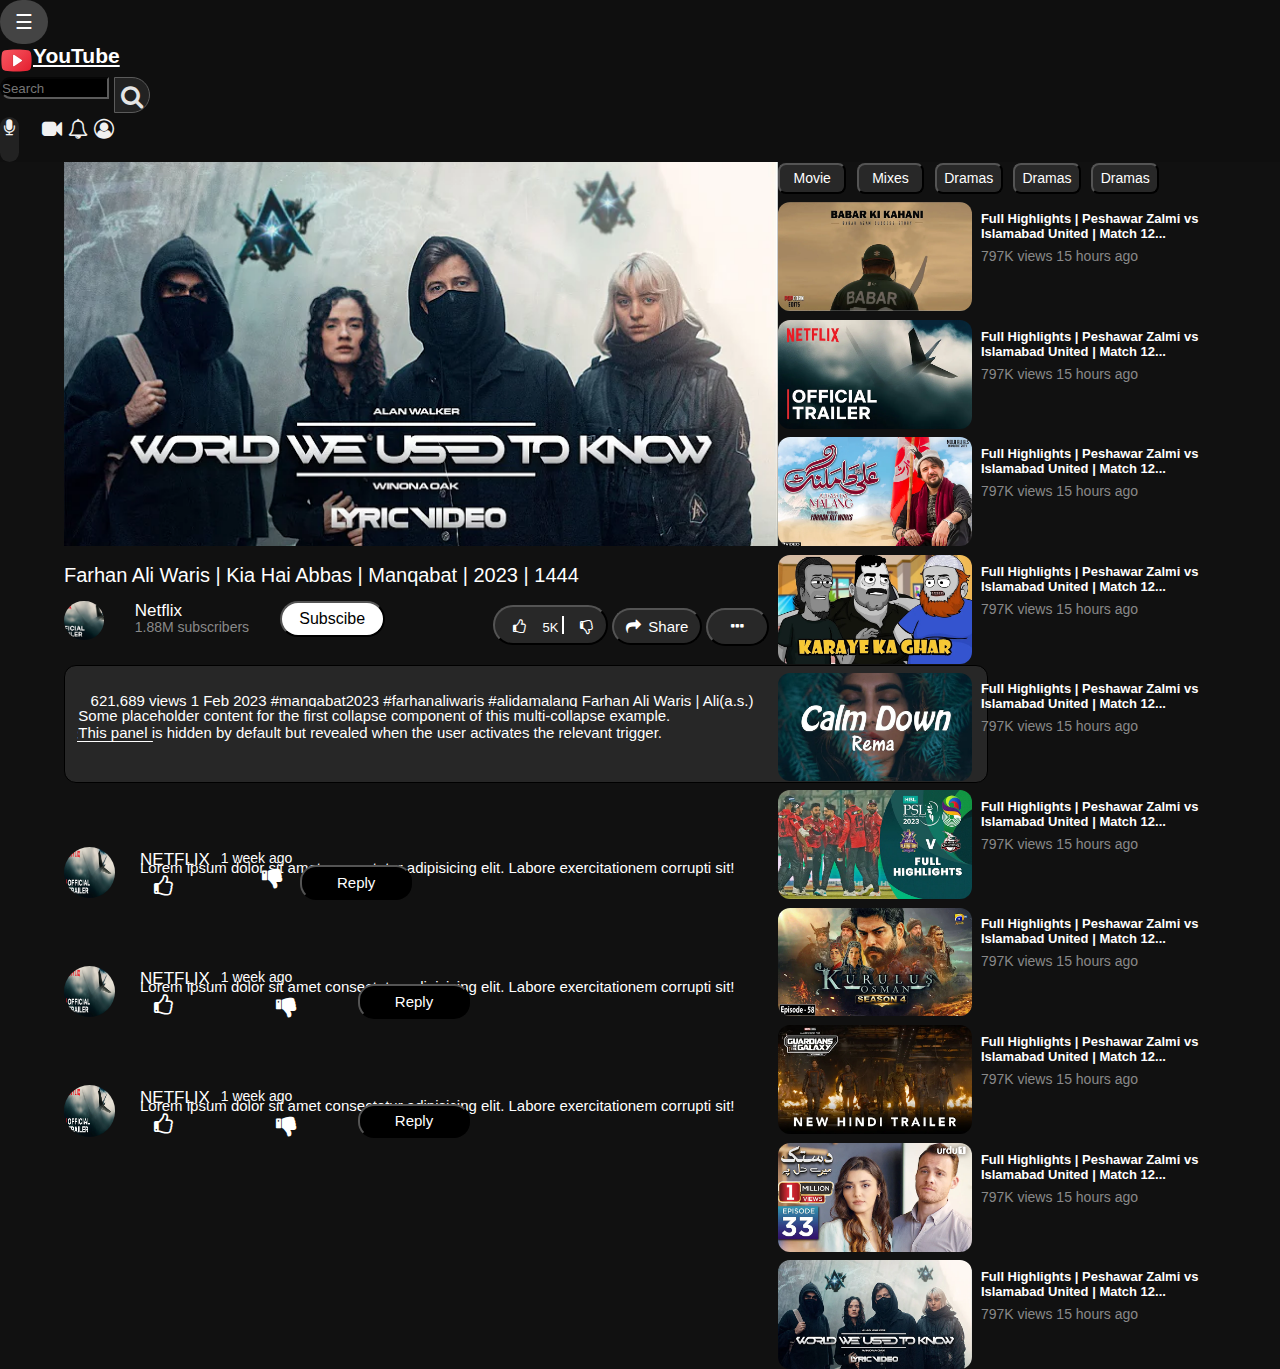
<file: assests/index.html>
<!DOCTYPE html>
<html>

<head>
  <meta name="viewport" content="width=device-width, initial-scale=1">

  <!-- Required meta tags -->
  <meta charset="utf-8">
  <meta name="viewport" content="width=device-width, initial-scale=1">

  <!-- Bootstrap CSS -->
  <link href="https://cdn.jsdelivr.net/npm/bootstrap@5.0.2/dist/css/bootstrap.min.css" rel="stylesheet"
    integrity="sha384-EVSTQN3/azprG1Anm3QDgpJLIm9Nao0Yz1ztcQTwFspd3yD65VohhpuuCOmLASjC" crossorigin="anonymous">

  <!-- link css -->
  <link rel="stylesheet" href="./css/style.css">
  <!-- responsive -->
  <link rel="stylesheet" href="./css/responsive.css">

  <!-- font awesome link -->
  <link rel="stylesheet" href="https://cdnjs.cloudflare.com/ajax/libs/font-awesome/4.7.0/css/font-awesome.min.css">






</head>

<body>
  <div class="sticky-top">

  <nav class="navbar navbar-black bg-black">


    <div class="container-fluid">
      <div id="mySidepanel" class="sidepanel">
        <a href="javascript:void(0)" class="closebtn" onclick="closeNav()">×</a>
        <div class="panel-icn">
          <div class="sub-panel">
            <div class="icn-panel-1">
              <i class="fa fa-home" aria-hidden="true"></i>
            </div>
            <div class="txt-panel-1">
              <a href="#">Home</a>
            </div>
          </div>

          <div class="sub-panel">
            <div class="icn-panel-1">
              <i class="fa fa-play-circle" aria-hidden="true"></i>
            </div>
            <div class="txt-panel-1">
              <a href="#">Shorts</a>
            </div>
          </div>
          <div class="sub-panel">
            <div class="icn-panel-1">
              <i class="fa fa-book" aria-hidden="true" id="book"></i>
            </div>
            <div class="txt-panel-1">
              <a href="#" class="cr">Subscription</a>
            </div>
          </div>

          <div class="bx-1">

          </div>


        </div>
        <div class="panel-icn-2">
          <div class="sub-panel">
            <div class="icn-panel-1">
              <i class="fa fa-clone" aria-hidden="true"></i>
            </div>
            <div class="txt-panel-1">
              <a href="#">Library</a>
            </div>
          </div>
          <div class="sub-panel">
            <div class="icn-panel-1">
              <i class="fa fa-clock-o" aria-hidden="true"></i>
            </div>
            <div class="txt-panel-1">
              <a href="#">History</a>
            </div>
          </div>
          <div class="sub-panel">
            <div class="icn-panel-1">
              <i class="fa fa-bandcamp" aria-hidden="true" id="book"></i>
            </div>
            <div class="txt-panel-1">
              <a href="#" class="cr">Your Video</a>
            </div>
          </div>
          <div class="sub-panel">
            <div class="icn-panel-1">
              <i class="fa fa-laptop" aria-hidden="true" id="book"></i>
            </div>
            <div class="txt-panel-1">
              <a href="#" class="cr">Watch Later</a>
            </div>
          </div>
          <div class="sub-panel">
            <div class="icn-panel-1">
              <i class="fa fa-thumbs-o-up" aria-hidden="true" id="book"></i>
            </div>
            <div class="txt-panel-1">
              <a href="#" class="cr">Liked Videos</a>
            </div>
          </div>
          <div class="sub-panel">
            <div class="icn-panel-1">
              <i class="fa fa-soundcloud" aria-hidden="true" id="book"></i>
            </div>


            <div class="txt-panel-1">
              <a href="#" class="cr"> Sound From Shorts</a>
            </div>
          </div>
          <div class="bx-1">

          </div>
        </div>


        <!-- ss -->

        <div class="panel-icn-3">
          <div class="sub-panel">
            <div class="icn-panel-1">
              <i class="fa fa-free-code-camp" aria-hidden="true"></i>
            </div>
            <div class="txt-panel-1">
              <a href="#">Trend</a>
            </div>
          </div>
          <div class="sub-panel">
            <div class="icn-panel-1">
              <i class="fa fa-music" aria-hidden="true"></i>
            </div>
            <div class="txt-panel-1">
              <a href="#">Music</a>
            </div>
          </div>
          <div class="sub-panel">
            <div class="icn-panel-1">
              <i class="fa fa-gamepad" aria-hidden="true"></i>
            </div>
            <div class="txt-panel-1">
              <a href="#">Game</a>
            </div>
          </div>
          <div class="sub-panel">
            <div class="icn-panel-1">
              <i class="fa fa-file-text-o" aria-hidden="true"></i>
            </div>
            <div class="txt-panel-1">
              <a href="#">News</a>
            </div>
          </div>
          <div class="sub-panel">
            <div class="icn-panel-1">
              <i class="fa fa-trophy" aria-hidden="true"></i>
            </div>
            <div class="txt-panel-1">
              <a href="#">Sport</a>
            </div>
          </div>
          <div class="bx-1">

          </div>


        </div>



        <div class="panel-icn-4">
          <div class="sub-panel">
            <div class="icn-panel-1">
              <i class="fa fa-home" aria-hidden="true"></i>
            </div>
            <div class="txt-panel-1">
              <a href="#">Home</a>
            </div>
          </div>
          <div class="sub-panel">
            <div class="icn-panel-1">
              <i class="fa fa-home" aria-hidden="true"></i>
            </div>
            <div class="txt-panel-1">
              <a href="#">Shorts</a>
            </div>
          </div>
          <div class="sub-panel">
            <div class="icn-panel-1">
              <i class="fa fa-home" aria-hidden="true"></i>
            </div>
            <div class="txt-panel-1">
              <a href="#">Shorts</a>
            </div>
          </div>
          <div class="sub-panel">
            <div class="icn-panel-1">
              <i class="fa fa-home" aria-hidden="true"></i>
            </div>
            <div class="txt-panel-1">
              <a href="#">Home</a>
            </div>
          </div>
          <div class="bx-1">

          </div>


        </div>
        <div class="panel-icn-5">
          <div class="sub-panel">
            <div class="icn-panel-1">
              <i class="fa fa-cog" aria-hidden="true"></i>
            </div>
            <div class="txt-panel-1">
              <a href="#">Setting</a>
            </div>
          </div>
          <div class="sub-panel">
            <div class="icn-panel-1">
              <i class="fa fa-flag-o" aria-hidden="true" id="book"></i>
            </div>
            <div class="txt-panel-1">
              <a href="#" class="cr">Repost history</a>
            </div>
          </div>
          <div class="sub-panel">
            <div class="icn-panel-1">
              <i class="fa fa-question-circle" aria-hidden="true"></i>
            </div>
            <div class="txt-panel-1">
              <a href="#">Help</a>
            </div>
          </div>
          <div class="sub-panel">
            <div class="icn-panel-1">
              <i class="fa fa-commenting-o" aria-hidden="true" id="book"></i>
            </div>
            <div class="txt-panel-1">
              <a href="#" class="cr">Send feedback</a>
            </div>
          </div>
          <div class="bx-1">

          </div>


        </div>


        <div class="side-para">
          <p class="s-1">Lorem ipsum, dolor sit amet consectetur adipisicing youtube creator.</p>
          <p class="s-2">Lorem ipsum dolor sit amet, consectetur adipisicing elit. Maiores, modi sequi?</p>
        </div>


        <!-- </div> -->
      </div>


      <button class="openbtn" onclick="openNav()">☰ </button>


      <script>
        function openNav() {
          document.getElementById("mySidepanel").style.width = "250px";
        }

        function closeNav() {
          document.getElementById("mySidepanel").style.width = "0";
        }
      </script>
      <a class="navbar-brand" href="./file.html">
        <img src="./images/icons8-youtube.svg" alt="" width="35" height="33" class="d-inline-block align-text-top">
        <span>YouTube</span>
      </a>
      <div class="bx">
        <div class="forem">
          <form class="d-flex">
            <input class="form-control me-2" type="search" placeholder="Search" aria-label="Search">
            <!-- <button class="btn btn-outline-success" type="submit">Search</button> -->
          </form>
        </div>
        <div class="u-icn">
          <i class="fa fa-search" aria-hidden="true" id="yt-icn"></i>


        </div>


      </div>

      <div class="tube-icn">
        <div class="mic-icn">
          <i class="fa fa-microphone" aria-hidden="true"></i>
        </div>

        <div class="three-icn">

          <i class="fa fa-video-camera" aria-hidden="true"></i>
          <i class="fa fa-bell-o" aria-hidden="true"></i>
          <i class="fa fa-user-circle-o" aria-hidden="true"></i>
        </div>
      </div>



    </div>

  </nav>
</div>

  <div class="video">
<div class="v-pic">
  <img src="./images/hq720 (10).webp" alt="">
<!-- </div> -->
  <div class="v-p">
    Farhan Ali Waris | Kia Hai Abbas | Manqabat | 2023 | 1444
  </div>
  <div class="m-01">
  <div class="m-1">
  <div class="sm-pic">
<img src="./images/hq720 (1).webp" alt="">
  </div>
  <div class="pic-txt">
    <p class="name">Netflix</p>
    <p class="s-cciber">1.88M subscribers</p>
  </div>
  <div class="subs-btn">
    <button class="sub-0-btn">Subscibe</button>
  </div>
</div>
<div class="three-btn">
<button class="like"><i class="fa fa-thumbs-o-up" aria-hidden="true"></i> 5K  <i class="fa fa-thumbs-o-down" aria-hidden="true"></i></button>
<button class="dislike"><i class="fa fa-share" aria-hidden="true"></i>Share</button>
<button class="o"><i class="fa fa-ellipsis-h" aria-hidden="true"></i></button>
</div>
</div>

</div>

<div class="row">
  <div class="n-btn">
  <div class="numb-btn">
    <button class="h">Movie</button>
  </div>
  <div class="numb-btn">
    <button class="h">Mixes</button>
  </div>
  <div class="numb-btn">
    <button class="h">Dramas</button>
  </div>
  <div class="numb-btn">
    <button class="h">Dramas</button>
  </div>
  <div class="numb-btn">
    <button class="h">Dramas</button>
  </div>
  
</div>

<div class="crds-0">
  <div class="cd-00">

    <img src="./images/hq720 (5).webp" alt="">
    
    

    
    
    <div class="pic-text-02">
      <div class="p-02">
        Full Highlights | Peshawar Zalmi vs Islamabad United | Match 12...

      </div>
      <div class="p-002">
        797K views
        15 hours ago
      </div>
    </div>
  </div>
</div>
<div class="crds-0">
  <div class="cd-00">

    <img src="./images/hq720 (1).webp" alt="">
    
    

    
    
    <div class="pic-text-02">
      <div class="p-02">
        Full Highlights | Peshawar Zalmi vs Islamabad United | Match 12...

      </div>
      <div class="p-002">
        797K views
        15 hours ago
      </div>
    </div>
  </div>
</div>
<div class="crds-0">
  <div class="cd-00">

    <img src="./images/hq720 (2).webp" alt="">
    
    

    
    
    <div class="pic-text-02">
      <div class="p-02">
        Full Highlights | Peshawar Zalmi vs Islamabad United | Match 12...

      </div>
      <div class="p-002">
        797K views
        15 hours ago
      </div>
    </div>
  </div>
</div>
<div class="crds-0">
  <div class="cd-00">

    <img src="./images/hq720.webp" alt="">
    
    

    
    
    <div class="pic-text-02">
      <div class="p-02">
        Full Highlights | Peshawar Zalmi vs Islamabad United | Match 12...

      </div>
      <div class="p-002">
        797K views
        15 hours ago
      </div>
    </div>
  </div>
</div>
<div class="crds-0">
  <div class="cd-00">

    <img src="./images/hq720 (4).webp" alt="">
    
    

    
    
    <div class="pic-text-02">
      <div class="p-02">
        Full Highlights | Peshawar Zalmi vs Islamabad United | Match 12...

      </div>
      <div class="p-002">
        797K views
        15 hours ago
      </div>
    </div>
  </div>
</div>
<div class="crds-0">
  <div class="cd-00">

    <img src="./images/hq720 (6).webp" alt="">
    
    

    
    
    <div class="pic-text-02">
      <div class="p-02">
        Full Highlights | Peshawar Zalmi vs Islamabad United | Match 12...

      </div>
      <div class="p-002">
        797K views
        15 hours ago
      </div>
    </div>
  </div>
</div>
<div class="crds-0">
  <div class="cd-00">

    <img src="./images/hq720 (7).webp" alt="">
    
    

    
    
    <div class="pic-text-02">
      <div class="p-02">
        Full Highlights | Peshawar Zalmi vs Islamabad United | Match 12...

      </div>
      <div class="p-002">
        797K views
        15 hours ago
      </div>
    </div>
  </div>
</div>
<div class="crds-0">
  <div class="cd-00">

    <img src="./images/hq720 (8).webp" alt="">
    
    

    
    
    <div class="pic-text-02">
      <div class="p-02">
        Full Highlights | Peshawar Zalmi vs Islamabad United | Match 12...

      </div>
      <div class="p-002">
        797K views
        15 hours ago
      </div>
    </div>
  </div>
</div>
<div class="crds-0">
  <div class="cd-00">

    <img src="./images/hq720 (9).webp" alt="">
    
    

    
    
    <div class="pic-text-02">
      <div class="p-02">
        Full Highlights | Peshawar Zalmi vs Islamabad United | Match 12...

      </div>
      <div class="p-002">
        797K views
        15 hours ago
      </div>
    </div>
  </div>
</div>
<div class="crds-0">
  <div class="cd-00">

    <img src="./images/hq720 (10).webp" alt="">
    
    

    
    
    <div class="pic-text-02">
      <div class="p-02">
        Full Highlights | Peshawar Zalmi vs Islamabad United | Match 12...

      </div>
      <div class="p-002">
        797K views
        15 hours ago
      </div>
    </div>
  </div>
</div>
</div>

</div>


<!--  -->
<!-- description -->

<div class="discription">
  
  <p class="d1-p">
    621,689 views  1 Feb 2023  #manqabat2023 #farhanaliwaris #alidamalang
    Farhan Ali Waris | Ali(a.s.) Da Malang | Manqabat | 2023 | 1444
    Subscribe Our Channel : http://bit.ly/FarhaAliWaris
    
  </p>
  <!-- <p class="d2-p">
    Ali Da Malang is the latest devotional Manqabat by the esteemed and versatile artist  FarhanAliWaris who has worked extremely hard to deliver such an emotional and important piece of devotional music.

  </p> -->

  <p>
    <a class="btn btn-primary" data-bs-toggle="collapse" href="#multiCollapseExample1" role="button" aria-expanded="false" aria-controls="multiCollapseExample1">Show more</a>
    <!-- <button class="btn btn-primary" type="button" data-bs-toggle="collapse" data-bs-target="#multiCollapseExample2" aria-expanded="false" aria-controls="multiCollapseExample2">Toggle second element</button>
    <button class="btn btn-primary" type="button" data-bs-toggle="collapse" data-bs-target=".multi-collapse" aria-expanded="false" aria-controls="multiCollapseExample1 multiCollapseExample2">Toggle both elements</button> -->
  </p>
  <div class="row">
    <div class="col">
      <div class="collapse multi-collapse" id="multiCollapseExample1">
        <div class="card card-body">
          Some placeholder content for the first collapse component of this multi-collapse example. This panel is hidden by default but revealed when the user activates the relevant trigger.
          
        </div>
      </div>
    </div>
   
  </div>
</div>





<!-- <div class="flex"> -->

  <div class="m-comnt"></div>
<div class="comment">
  <div class="comnt">
    <img src="./images/hq720 (1).webp" alt="">
  </div>

  <div class="cmnt-txt">
    <h4 class="cmnt-hdr">
      NETFLIX 
      <p class="week">1 week ago</p>
      
    </h4>
    <p class="cmnt-p">
Lorem ipsum dolor sit amet consectetur adipisicing elit. Labore exercitationem corrupti sit!
<div class="reply">
<i class="fa fa-thumbs-o-up" aria-hidden="true" style="font-size: 22px;"></i>
<i class="fa fa-thumbs-down" style="font-size: 23px;"></i>
<button class="rep">Reply</button>
</div>
</p>
  </div>
</div>

<div class="comment">
  <div class="comnt">
    <img src="./images/hq720 (1).webp" alt="">
  </div>

  <div class="cmnt-txt">
    <h4 class="cmnt-hdr">
      NETFLIX 
      <p class="week">1 week ago</p>
      
    </h4>
    <p class="cmnt-p">
Lorem ipsum dolor sit amet consectetur adipisicing elit. Labore exercitationem corrupti sit!
<div class="reply">
<i class="fa fa-thumbs-o-up" aria-hidden="true" style="font-size: 22px;"></i>
<i class="fa fa-thumbs-down" id="down" style="font-size: 23px;"></i>
<button class="rep">Reply</button>
</div>
</p>
  </div>
</div>
<div class="comment">
  <div class="comnt">
    <img src="./images/hq720 (1).webp" alt="">
  </div>

  <div class="cmnt-txt">
    <h4 class="cmnt-hdr">
      NETFLIX 
      <p class="week">1 week ago</p>
      
    </h4>
    <p class="cmnt-p">
Lorem ipsum dolor sit amet consectetur adipisicing elit. Labore exercitationem corrupti sit!
<div class="reply">
<i class="fa fa-thumbs-o-up" aria-hidden="true" style="font-size: 22px;"></i>
<i class="fa fa-thumbs-down" id="down" style="font-size: 23px;"></i>
<button class="rep">Reply</button>
</div>
</p>
  </div>
</div>
</div>




<!-- </div> -->





<!-- <div class="row">
  <div class="n-btn">
  <div class="numb-btn">
    <button class="h">Movie</button>
  </div>
  <div class="numb-btn">
    <button class="h">Mixes</button>
  </div>
  <div class="numb-btn">
    <button class="h">Dramas</button>
  </div>
  <div class="numb-btn">
    <button class="h">Dramas</button>
  </div>
  <div class="numb-btn">
    <button class="h">Dramas</button>
  </div>
  
</div>

<div class="crds-0">
  <div class="cd-00">

    <img src="./images/hq720 (5).webp" alt="">
    
    

    
    
    <div class="pic-text-02">
      <div class="p-02">
        Full Highlights | Peshawar Zalmi vs Islamabad United | Match 12...

      </div>
      <div class="p-002">
        797K views
        15 hours ago
      </div>
    </div>
  </div>
</div>
<div class="crds-0">
  <div class="cd-00">

    <img src="./images/hq720 (1).webp" alt="">
    
    

    
    
    <div class="pic-text-02">
      <div class="p-02">
        Full Highlights | Peshawar Zalmi vs Islamabad United | Match 12...

      </div>
      <div class="p-002">
        797K views
        15 hours ago
      </div>
    </div>
  </div>
</div>
<div class="crds-0">
  <div class="cd-00">

    <img src="./images/hq720 (2).webp" alt="">
    
    

    
    
    <div class="pic-text-02">
      <div class="p-02">
        Full Highlights | Peshawar Zalmi vs Islamabad United | Match 12...

      </div>
      <div class="p-002">
        797K views
        15 hours ago
      </div>
    </div>
  </div>
</div>
<div class="crds-0">
  <div class="cd-00">

    <img src="./images/hq720.webp" alt="">
    
    

    
    
    <div class="pic-text-02">
      <div class="p-02">
        Full Highlights | Peshawar Zalmi vs Islamabad United | Match 12...

      </div>
      <div class="p-002">
        797K views
        15 hours ago
      </div>
    </div>
  </div>
</div>
<div class="crds-0">
  <div class="cd-00">

    <img src="./images/hq720 (4).webp" alt="">
    
    

    
    
    <div class="pic-text-02">
      <div class="p-02">
        Full Highlights | Peshawar Zalmi vs Islamabad United | Match 12...

      </div>
      <div class="p-002">
        797K views
        15 hours ago
      </div>
    </div>
  </div>
</div>
<div class="crds-0">
  <div class="cd-00">

    <img src="./images/hq720 (6).webp" alt="">
    
    

    
    
    <div class="pic-text-02">
      <div class="p-02">
        Full Highlights | Peshawar Zalmi vs Islamabad United | Match 12...

      </div>
      <div class="p-002">
        797K views
        15 hours ago
      </div>
    </div>
  </div>
</div>
<div class="crds-0">
  <div class="cd-00">

    <img src="./images/hq720 (7).webp" alt="">
    
    

    
    
    <div class="pic-text-02">
      <div class="p-02">
        Full Highlights | Peshawar Zalmi vs Islamabad United | Match 12...

      </div>
      <div class="p-002">
        797K views
        15 hours ago
      </div>
    </div>
  </div>
</div>
<div class="crds-0">
  <div class="cd-00">

    <img src="./images/hq720 (8).webp" alt="">
    
    

    
    
    <div class="pic-text-02">
      <div class="p-02">
        Full Highlights | Peshawar Zalmi vs Islamabad United | Match 12...

      </div>
      <div class="p-002">
        797K views
        15 hours ago
      </div>
    </div>
  </div>
</div>
<div class="crds-0">
  <div class="cd-00">

    <img src="./images/hq720 (9).webp" alt="">
    
    

    
    
    <div class="pic-text-02">
      <div class="p-02">
        Full Highlights | Peshawar Zalmi vs Islamabad United | Match 12...

      </div>
      <div class="p-002">
        797K views
        15 hours ago
      </div>
    </div>
  </div>
</div>
<div class="crds-0">
  <div class="cd-00">

    <img src="./images/hq720 (10).webp" alt="">
    
    

    
    
    <div class="pic-text-02">
      <div class="p-02">
        Full Highlights | Peshawar Zalmi vs Islamabad United | Match 12...

      </div>
      <div class="p-002">
        797K views
        15 hours ago
      </div>
    </div>
  </div>
</div>
</div> -->
<!-- </div> -->





  <!-- </div> -->
  <!-- </div> -->
  <!-- </div> -->







    <!-- Optional JavaScript; choose one of the two! -->

    <!-- Option 1: Bootstrap Bundle with Popper -->
    <script src="https://cdn.jsdelivr.net/npm/bootstrap@5.0.2/dist/js/bootstrap.bundle.min.js"
      integrity="sha384-MrcW6ZMFYlzcLA8Nl+NtUVF0sA7MsXsP1UyJoMp4YLEuNSfAP+JcXn/tWtIaxVXM"
      crossorigin="anonymous"></script>

    <!-- Option 2: Separate Popper and Bootstrap JS -->
    <!--
    <script src="https://cdn.jsdelivr.net/npm/@popperjs/core@2.9.2/dist/umd/popper.min.js" integrity="sha384-IQsoLXl5PILFhosVNubq5LC7Qb9DXgDA9i+tQ8Zj3iwWAwPtgFTxbJ8NT4GN1R8p" crossorigin="anonymous"></script>
    <script src="https://cdn.jsdelivr.net/npm/bootstrap@5.0.2/dist/js/bootstrap.min.js" integrity="sha384-cVKIPhGWiC2Al4u+LWgxfKTRIcfu0JTxR+EQDz/bgldoEyl4H0zUF0QKbrJ0EcQF" crossorigin="anonymous"></script>
    -->

</body>

</html>
</file>
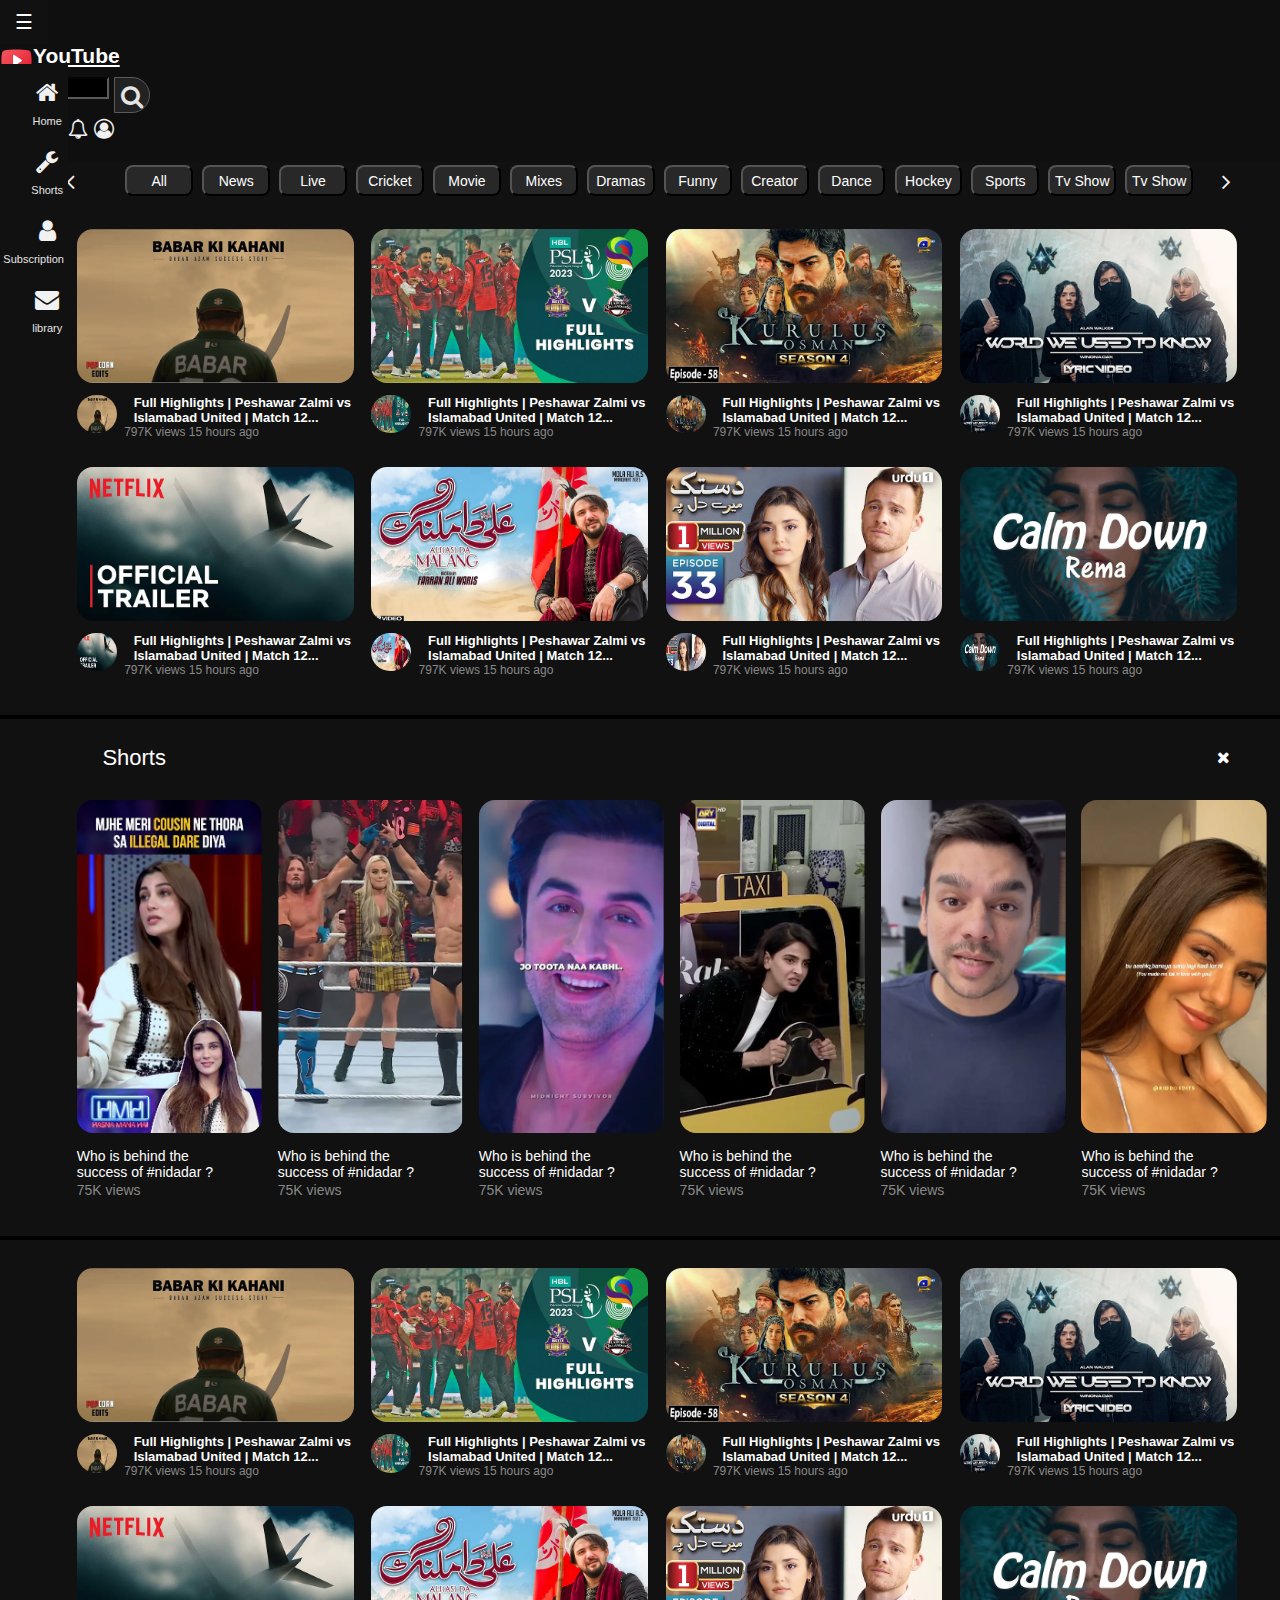
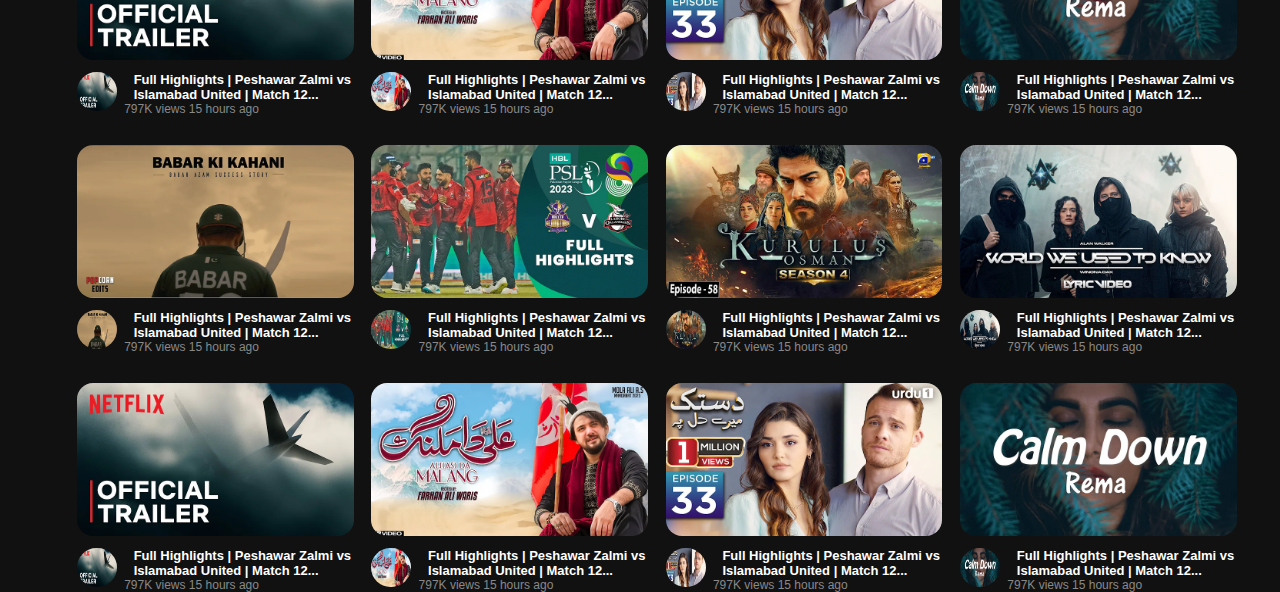
<file: assests/file.html>
<!DOCTYPE html>
<html>

<head>
  <meta name="viewport" content="width=device-width, initial-scale=1">

  <!-- Required meta tags -->
  <meta charset="utf-8">
  <meta name="viewport" content="width=device-width, initial-scale=1">

  <!-- Bootstrap CSS -->
  <link href="https://cdn.jsdelivr.net/npm/bootstrap@5.0.2/dist/css/bootstrap.min.css" rel="stylesheet"
    integrity="sha384-EVSTQN3/azprG1Anm3QDgpJLIm9Nao0Yz1ztcQTwFspd3yD65VohhpuuCOmLASjC" crossorigin="anonymous">

  <!-- link css -->
  <link rel="stylesheet" href="./css/style.css">
  <!-- responsive -->
  <link rel="stylesheet" href="./css/responsive.css">

  <!-- font awesome link -->
  <link rel="stylesheet" href="https://cdnjs.cloudflare.com/ajax/libs/font-awesome/4.7.0/css/font-awesome.min.css">






</head>

<body>
  <div class="sticky-top">
  <div class="sidebar">
    <a href="#Home"><i class="fa fa-fw fa-home"></i> Home</a>
    <a href="./shorts.html"><i class="fa fa-fw fa-wrench"></i> Shorts</a>
    <a href="#Subscription" class="subscription"><i class="fa fa-fw fa-user"></i>Subscription</a>
    <a href="#library"><i class="fa fa-fw fa-envelope"></i> library</a>
  </div>

  <nav class="navbar navbar-black bg-black">


    <div class="container-fluid">
      <div id="mySidepanel" class="sidepanel">
        <a href="javascript:void(0)" class="closebtn" onclick="closeNav()">×</a>
        <div class="panel-icn">
          <div class="sub-panel">
            <div class="icn-panel-1">
              <i class="fa fa-home" aria-hidden="true"></i>
            </div>
            <div class="txt-panel-1">
              <a href="#">Home</a>
            </div>
          </div>

          <div class="sub-panel">
            <div class="icn-panel-1">
              <i class="fa fa-play-circle" aria-hidden="true"></i>
            </div>
            <div class="txt-panel-1">
              <a href="#">Shorts</a>
            </div>
          </div>
          <div class="sub-panel">
            <div class="icn-panel-1">
              <i class="fa fa-book" aria-hidden="true" id="book"></i>
            </div>
            <div class="txt-panel-1">
              <a href="#" class="cr">Subscription</a>
            </div>
          </div>

          <div class="bx-1">

          </div>


        </div>
        <div class="panel-icn-2">
          <div class="sub-panel">
            <div class="icn-panel-1">
              <i class="fa fa-clone" aria-hidden="true"></i>
            </div>
            <div class="txt-panel-1">
              <a href="#">Library</a>
            </div>
          </div>
          <div class="sub-panel">
            <div class="icn-panel-1">
              <i class="fa fa-clock-o" aria-hidden="true"></i>
            </div>
            <div class="txt-panel-1">
              <a href="#">History</a>
            </div>
          </div>
          <div class="sub-panel">
            <div class="icn-panel-1">
              <i class="fa fa-bandcamp" aria-hidden="true" id="book"></i>
            </div>
            <div class="txt-panel-1">
              <a href="#" class="cr">Your Video</a>
            </div>
          </div>
          <div class="sub-panel">
            <div class="icn-panel-1">
              <i class="fa fa-laptop" aria-hidden="true" id="book"></i>
            </div>
            <div class="txt-panel-1">
              <a href="#" class="cr">Watch Later</a>
            </div>
          </div>
          <div class="sub-panel">
            <div class="icn-panel-1">
              <i class="fa fa-thumbs-o-up" aria-hidden="true" id="book"></i>
            </div>
            <div class="txt-panel-1">
              <a href="#" class="cr">Liked Videos</a>
            </div>
          </div>
          <div class="sub-panel">
            <div class="icn-panel-1">
              <i class="fa fa-soundcloud" aria-hidden="true" id="book"></i>
            </div>


            <div class="txt-panel-1">
              <a href="#" class="cr"> Sound From Shorts</a>
            </div>
          </div>
          <div class="bx-1">

          </div>
        </div>


        <!-- ss -->

        <div class="panel-icn-3">
          <div class="sub-panel">
            <div class="icn-panel-1">
              <i class="fa fa-free-code-camp" aria-hidden="true"></i>
            </div>
            <div class="txt-panel-1">
              <a href="#">Trend</a>
            </div>
          </div>
          <div class="sub-panel">
            <div class="icn-panel-1">
              <i class="fa fa-music" aria-hidden="true"></i>
            </div>
            <div class="txt-panel-1">
              <a href="#">Music</a>
            </div>
          </div>
          <div class="sub-panel">
            <div class="icn-panel-1">
              <i class="fa fa-gamepad" aria-hidden="true"></i>
            </div>
            <div class="txt-panel-1">
              <a href="#">Game</a>
            </div>
          </div>
          <div class="sub-panel">
            <div class="icn-panel-1">
              <i class="fa fa-file-text-o" aria-hidden="true"></i>
            </div>
            <div class="txt-panel-1">
              <a href="#">News</a>
            </div>
          </div>
          <div class="sub-panel">
            <div class="icn-panel-1">
              <i class="fa fa-trophy" aria-hidden="true"></i>
            </div>
            <div class="txt-panel-1">
              <a href="#">Sport</a>
            </div>
          </div>
          <div class="bx-1">

          </div>


        </div>



        <div class="panel-icn-4">
          <div class="sub-panel">
            <div class="icn-panel-1">
              <i class="fa fa-home" aria-hidden="true"></i>
            </div>
            <div class="txt-panel-1">
              <a href="#">Home</a>
            </div>
          </div>
          <div class="sub-panel">
            <div class="icn-panel-1">
              <i class="fa fa-home" aria-hidden="true"></i>
            </div>
            <div class="txt-panel-1">
              <a href="#">Shorts</a>
            </div>
          </div>
          <div class="sub-panel">
            <div class="icn-panel-1">
              <i class="fa fa-home" aria-hidden="true"></i>
            </div>
            <div class="txt-panel-1">
              <a href="#">Shorts</a>
            </div>
          </div>
          <div class="sub-panel">
            <div class="icn-panel-1">
              <i class="fa fa-home" aria-hidden="true"></i>
            </div>
            <div class="txt-panel-1">
              <a href="#">Home</a>
            </div>
          </div>
          <div class="bx-1">

          </div>


        </div>
        <div class="panel-icn-5">
          <div class="sub-panel">
            <div class="icn-panel-1">
              <i class="fa fa-cog" aria-hidden="true"></i>
            </div>
            <div class="txt-panel-1">
              <a href="#">Setting</a>
            </div>
          </div>
          <div class="sub-panel">
            <div class="icn-panel-1">
              <i class="fa fa-flag-o" aria-hidden="true" id="book"></i>
            </div>
            <div class="txt-panel-1">
              <a href="#" class="cr">Repost history</a>
            </div>
          </div>
          <div class="sub-panel">
            <div class="icn-panel-1">
              <i class="fa fa-question-circle" aria-hidden="true"></i>
            </div>
            <div class="txt-panel-1">
              <a href="#">Help</a>
            </div>
          </div>
          <div class="sub-panel">
            <div class="icn-panel-1">
              <i class="fa fa-commenting-o" aria-hidden="true" id="book"></i>
            </div>
            <div class="txt-panel-1">
              <a href="#" class="cr">Send feedback</a>
            </div>
          </div>
          <div class="bx-1">

          </div>


        </div>


        <div class="side-para">
          <p class="s-1">Lorem ipsum, dolor sit amet consectetur adipisicing youtube creator.</p>
          <p class="s-2">Lorem ipsum dolor sit amet, consectetur adipisicing elit. Maiores, modi sequi?</p>
        </div>


        <!-- </div> -->
      </div>


      <button class="openbtn" onclick="openNav()">☰ </button>


      <script>
        function openNav() {
          document.getElementById("mySidepanel").style.width = "250px";
        }

        function closeNav() {
          document.getElementById("mySidepanel").style.width = "0";
        }
      </script>
      <a class="navbar-brand" href="#">
        <img src="./images/icons8-youtube.svg" alt="" width="35" height="33" class="d-inline-block align-text-top">
        <span>YouTube</span>
      </a>
      <div class="bx">
        <div class="forem">
          <form class="d-flex">
            <input class="form-control me-2" type="search" placeholder="Search" aria-label="Search">
            <!-- <button class="btn btn-outline-success" type="submit">Search</button> -->
          </form>
        </div>
        <div class="u-icn">
          <i class="fa fa-search" aria-hidden="true" id="yt-icn"></i>


        </div>


      </div>

      <div class="tube-icn">
        <div class="mic-icn">
          <i class="fa fa-microphone" aria-hidden="true"></i>
        </div>

        <div class="three-icn">

          <i class="fa fa-video-camera" aria-hidden="true"></i>
          <i class="fa fa-bell-o" aria-hidden="true"></i>
          <i class="fa fa-user-circle-o" aria-hidden="true"></i>
        </div>
      </div>



    </div>

  </nav>
</div>

  <div class="horizontal-btn">

    <div class="arr-left">
      <i class="fa fa-angle-left" aria-hidden="true"></i>
    </div>


    <div class="numb-btn">
      <button class="h">All</button>
    </div>
    <div class="numb-btn">
      <button class="h">News</button>
    </div>
    <div class="numb-btn">
      <button class="h">Live</button>
    </div>
    <div class="numb-btn">
      <button class="h">Cricket</button>
    </div>
    <div class="numb-btn">
      <button class="h">Movie</button>
    </div>
    <div class="numb-btn">
      <button class="h">Mixes</button>
    </div>
    <div class="numb-btn">
      <button class="h">Dramas</button>
    </div>
    <div class="numb-btn">
      <button class="h">Funny</button>
    </div>
    <div class="numb-btn">
      <button class="h">Creator</button>
    </div>
    <div class="numb-btn">
      <button class="h">Dance</button>
    </div>
    <div class="numb-btn">
      <button class="h">Hockey</button>
    </div>
    <div class="numb-btn">
      <button class="h">Sports</button>
    </div>
    <div class="numb-btn">
      <button class="h">Tv Show</button>

    </div>
    <div class="numb-btn">
      <button class="h">Tv Show</button>

    </div>

    <div class="arr-right">
      <i class="fa fa-angle-right" aria-hidden="true"></i>
    </div>



  </div>

  <div class="horizontal-cards">
    <div class="crds">
      <div class="cd">

      <a href="./index.html"><img src="./images/hq720 (5).webp" alt=""></a>  
        <div class="small">
          <div class="pic">
            <img src="./images/hq720 (5).webp" alt="">
          </div>

          <div class="pic-text">
            <div class="p">
              Full Highlights | Peshawar Zalmi vs Islamabad United | Match 12...

            </div>
            <div class="p-2">
              797K views
              15 hours ago
            </div>
          </div>

        </div>
      </div>
    </div>
    <div class="crds">
      <div class="cd">

        <img src="./images/hq720 (6).webp" alt="">
        <div class="small">
          <div class="pic">
            <img src="./images/hq720 (6).webp" alt="">
          </div>

          <div class="pic-text">
            <div class="p">
              Full Highlights | Peshawar Zalmi vs Islamabad United | Match 12...

            </div>
            <div class="p-2">
              797K views
              15 hours ago
            </div>
          </div>

        </div>
      </div>
    </div>
    <div class="crds">
      <div class="cd">

        <img src="./images/hq720 (7).webp" alt="">
        <div class="small">
          <div class="pic">
            <img src="./images/hq720 (7).webp" alt="">
          </div>

          <div class="pic-text">
            <div class="p">
              Full Highlights | Peshawar Zalmi vs Islamabad United | Match 12...

            </div>
            <div class="p-2">
              797K views
              15 hours ago
            </div>
          </div>

        </div>
      </div>
    </div>
    <div class="crds">
      <div class="cd">

        <img src="./images/hq720 (10).webp" alt="">
        <div class="small">
          <div class="pic">
            <img src="./images/hq720 (10).webp" alt="">
          </div>

          <div class="pic-text">
            <div class="p">
              Full Highlights | Peshawar Zalmi vs Islamabad United | Match 12...

            </div>
            <div class="p-2">
              797K views
              15 hours ago
            </div>
          </div>

        </div>
      </div>
    </div>

  </div>


  <div class="horizontal-cards">
    <div class="crds">
      <div class="cd">

        <img src="./images/hq720 (1).webp" alt="">
        <div class="small">
          <div class="pic">
            <img src="./images/hq720 (1).webp" alt="">
          </div>

          <div class="pic-text">
            <div class="p">
              Full Highlights | Peshawar Zalmi vs Islamabad United | Match 12...

            </div>
            <div class="p-2">
              797K views
              15 hours ago
            </div>
          </div>

        </div>
      </div>
    </div>
    <div class="crds">
      <div class="cd">

        <img src="./images/hq720 (2).webp" alt="">
        <div class="small">
          <div class="pic">
            <img src="./images/hq720 (2).webp" alt="">
          </div>

          <div class="pic-text">
            <div class="p">
              Full Highlights | Peshawar Zalmi vs Islamabad United | Match 12...

            </div>
            <div class="p-2">
              797K views
              15 hours ago
            </div>
          </div>

        </div>
      </div>
    </div>
    <div class="crds">
      <div class="cd">

        <img src="./images/hq720 (9).webp" alt="">
        <div class="small">
          <div class="pic">
            <img src="./images/hq720 (9).webp" alt="">
          </div>

          <div class="pic-text">
            <div class="p">
              Full Highlights | Peshawar Zalmi vs Islamabad United | Match 12...

            </div>
            <div class="p-2">
              797K views
              15 hours ago
            </div>
          </div>

        </div>
      </div>
    </div>
    <div class="crds">
      <div class="cd">

        <img src="./images/hq720 (4).webp" alt="">
        <div class="small">
          <div class="pic">
            <img src="./images/hq720 (4).webp" alt="">
          </div>

          <div class="pic-text">
            <div class="p">
              Full Highlights | Peshawar Zalmi vs Islamabad United | Match 12...

            </div>
            <div class="p-2">
              797K views
              15 hours ago
            </div>
          </div>

        </div>
      </div>
    </div>

  </div>

  <div class="line-b"></div>


  <div class="h-ocn">
      <h3 class="sht">
        Shorts
      </h3>
  
      <div class="cross">
        <i class="fa fa-times" aria-hidden="true"></i>
      </div>
    </div>
  <div class="shorts">

    <div class="s-pic">
      <img src="./images/hq720_2 (1).webp" alt="">

      <div class="text-sp">
        <p class="short-p">
          Who is behind the success of #nidadar ?
        <p class="short-p-2">
          75K views</p>

        </p>
      </div>
    </div>
    <div class="s-pic">
      <img src="./images/hq720_2 (2).webp" alt="">

      <div class="text-sp">
        <p class="short-p">
          Who is behind the success of #nidadar ?
        <p class="short-p-2">
          75K views</p>

        </p>
      </div>
    </div>
    <div class="s-pic">
      <img src="./images/hq720_2.webp" alt="">

      <div class="text-sp">
        <p class="short-p">
          Who is behind the success of #nidadar ?
        <p class="short-p-2">
          75K views</p>

        </p>
      </div>
    </div>
    <div class="s-pic">
      <img src="./images/hq720_2 (4).webp" alt="">

      <div class="text-sp">
        <p class="short-p">
          Who is behind the success of #nidadar ?
        <p class="short-p-2">
          75K views</p>

        </p>
      </div>
    </div>
    <div class="s-pic">
      <img src="./images/hq720_2 (5).webp" alt="">

      <div class="text-sp">
        <p class="short-p">
          Who is behind the success of #nidadar ?
        <p class="short-p-2">
          75K views</p>

        </p>
      </div>
    </div>
    <div class="s-pic">
      <img src="./images/hq720 (13).webp" alt="">

      <div class="text-sp">
        <p class="short-p">
          Who is behind the success of #nidadar ?
        <p class="short-p-2">
          75K views</p>

        </p>
      </div>
    </div>
    </div>

    <div class="line-b-2">

    </div>
    <div class="horizontal-cards">
      <div class="crds">
        <div class="cd">
  
          <img src="./images/hq720 (5).webp" alt="">
          <div class="small">
            <div class="pic">
              <img src="./images/hq720 (5).webp" alt="">
            </div>
  
            <div class="pic-text">
              <div class="p">
                Full Highlights | Peshawar Zalmi vs Islamabad United | Match 12...
  
              </div>
              <div class="p-2">
                797K views
                15 hours ago
              </div>
            </div>
  
          </div>
        </div>
      </div>
      <div class="crds">
        <div class="cd">
  
          <img src="./images/hq720 (6).webp" alt="">
          <div class="small">
            <div class="pic">
              <img src="./images/hq720 (6).webp" alt="">
            </div>
  
            <div class="pic-text">
              <div class="p">
                Full Highlights | Peshawar Zalmi vs Islamabad United | Match 12...
  
              </div>
              <div class="p-2">
                797K views
                15 hours ago
              </div>
            </div>
  
          </div>
        </div>
      </div>
      <div class="crds">
        <div class="cd">
  
          <img src="./images/hq720 (7).webp" alt="">
          <div class="small">
            <div class="pic">
              <img src="./images/hq720 (7).webp" alt="">
            </div>
  
            <div class="pic-text">
              <div class="p">
                Full Highlights | Peshawar Zalmi vs Islamabad United | Match 12...
  
              </div>
              <div class="p-2">
                797K views
                15 hours ago
              </div>
            </div>
  
          </div>
        </div>
      </div>
      <div class="crds">
        <div class="cd">
  
          <img src="./images/hq720 (10).webp" alt="">
          <div class="small">
            <div class="pic">
              <img src="./images/hq720 (10).webp" alt="">
            </div>
  
            <div class="pic-text">
              <div class="p">
                Full Highlights | Peshawar Zalmi vs Islamabad United | Match 12...
  
              </div>
              <div class="p-2">
                797K views
                15 hours ago
              </div>
            </div>
  
          </div>
        </div>
      </div>
  
    </div>
  
  
    <div class="horizontal-cards">
      <div class="crds">
        <div class="cd">
  
          <img src="./images/hq720 (1).webp" alt="">
          <div class="small">
            <div class="pic">
              <img src="./images/hq720 (1).webp" alt="">
            </div>
  
            <div class="pic-text">
              <div class="p">
                Full Highlights | Peshawar Zalmi vs Islamabad United | Match 12...
  
              </div>
              <div class="p-2">
                797K views
                15 hours ago
              </div>
            </div>
  
          </div>
        </div>
      </div>
      <div class="crds">
        <div class="cd">
  
          <img src="./images/hq720 (2).webp" alt="">
          <div class="small">
            <div class="pic">
              <img src="./images/hq720 (2).webp" alt="">
            </div>
  
            <div class="pic-text">
              <div class="p">
                Full Highlights | Peshawar Zalmi vs Islamabad United | Match 12...
  
              </div>
              <div class="p-2">
                797K views
                15 hours ago
              </div>
            </div>
  
          </div>
        </div>
      </div>
      <div class="crds">
        <div class="cd">
  
          <img src="./images/hq720 (9).webp" alt="">
          <div class="small">
            <div class="pic">
              <img src="./images/hq720 (9).webp" alt="">
            </div>
  
            <div class="pic-text">
              <div class="p">
                Full Highlights | Peshawar Zalmi vs Islamabad United | Match 12...
  
              </div>
              <div class="p-2">
                797K views
                15 hours ago
              </div>
            </div>
  
          </div>
        </div>
      </div>
      <div class="crds">
        <div class="cd">
  
          <img src="./images/hq720 (4).webp" alt="">
          <div class="small">
            <div class="pic">
              <img src="./images/hq720 (4).webp" alt="">
            </div>
  
            <div class="pic-text">
              <div class="p">
                Full Highlights | Peshawar Zalmi vs Islamabad United | Match 12...
  
              </div>
              <div class="p-2">
                797K views
                15 hours ago
              </div>
            </div>
  
          </div>
        </div>
      </div>
  
    </div>
<div class="horizontal-cards">
    <div class="crds">
      <div class="cd">

        <img src="./images/hq720 (5).webp" alt="">
        <div class="small">
          <div class="pic">
            <img src="./images/hq720 (5).webp" alt="">
          </div>

          <div class="pic-text">
            <div class="p">
              Full Highlights | Peshawar Zalmi vs Islamabad United | Match 12...

            </div>
            <div class="p-2">
              797K views
              15 hours ago
            </div>
          </div>

        </div>
      </div>
    </div>
    <div class="crds">
      <div class="cd">

        <img src="./images/hq720 (6).webp" alt="">
        <div class="small">
          <div class="pic">
            <img src="./images/hq720 (6).webp" alt="">
          </div>

          <div class="pic-text">
            <div class="p">
              Full Highlights | Peshawar Zalmi vs Islamabad United | Match 12...

            </div>
            <div class="p-2">
              797K views
              15 hours ago
            </div>
          </div>

        </div>
      </div>
    </div>
    <div class="crds">
      <div class="cd">

        <img src="./images/hq720 (7).webp" alt="">
        <div class="small">
          <div class="pic">
            <img src="./images/hq720 (7).webp" alt="">
          </div>

          <div class="pic-text">
            <div class="p">
              Full Highlights | Peshawar Zalmi vs Islamabad United | Match 12...

            </div>
            <div class="p-2">
              797K views
              15 hours ago
            </div>
          </div>

        </div>
      </div>
    </div>
    <div class="crds">
      <div class="cd">

        <img src="./images/hq720 (10).webp" alt="">
        <div class="small">
          <div class="pic">
            <img src="./images/hq720 (10).webp" alt="">
          </div>

          <div class="pic-text">
            <div class="p">
              Full Highlights | Peshawar Zalmi vs Islamabad United | Match 12...

            </div>
            <div class="p-2">
              797K views
              15 hours ago
            </div>
          </div>

        </div>
      </div>
    </div>

  </div>


  <div class="horizontal-cards">
    <div class="crds">
      <div class="cd">

        <img src="./images/hq720 (1).webp" alt="">
        <div class="small">
          <div class="pic">
            <img src="./images/hq720 (1).webp" alt="">
          </div>

          <div class="pic-text">
            <div class="p">
              Full Highlights | Peshawar Zalmi vs Islamabad United | Match 12...

            </div>
            <div class="p-2">
              797K views
              15 hours ago
            </div>
          </div>

        </div>
      </div>
    </div>
    <div class="crds">
      <div class="cd">

        <img src="./images/hq720 (2).webp" alt="">
        <div class="small">
          <div class="pic">
            <img src="./images/hq720 (2).webp" alt="">
          </div>

          <div class="pic-text">
            <div class="p">
              Full Highlights | Peshawar Zalmi vs Islamabad United | Match 12...

            </div>
            <div class="p-2">
              797K views
              15 hours ago
            </div>
          </div>

        </div>
      </div>
    </div>
    <div class="crds">
      <div class="cd">

        <img src="./images/hq720 (9).webp" alt="">
        <div class="small">
          <div class="pic">
            <img src="./images/hq720 (9).webp" alt="">
          </div>

          <div class="pic-text">
            <div class="p">
              Full Highlights | Peshawar Zalmi vs Islamabad United | Match 12...

            </div>
            <div class="p-2">
              797K views
              15 hours ago
            </div>
          </div>

        </div>
      </div>
    </div>
    <div class="crds">
      <div class="cd">

        <img src="./images/hq720 (4).webp" alt="">
        <div class="small">
          <div class="pic">
            <img src="./images/hq720 (4).webp" alt="">
          </div>

          <div class="pic-text">
            <div class="p">
              Full Highlights | Peshawar Zalmi vs Islamabad United | Match 12...

            </div>
            <div class="p-2">
              797K views
              15 hours ago
            </div>
          </div>

        </div>
      </div>
    </div>

  </div>
  




    <!-- Optional JavaScript; choose one of the two! -->

    <!-- Option 1: Bootstrap Bundle with Popper -->
    <script src="https://cdn.jsdelivr.net/npm/bootstrap@5.0.2/dist/js/bootstrap.bundle.min.js"
      integrity="sha384-MrcW6ZMFYlzcLA8Nl+NtUVF0sA7MsXsP1UyJoMp4YLEuNSfAP+JcXn/tWtIaxVXM"
      crossorigin="anonymous"></script>

    <!-- Option 2: Separate Popper and Bootstrap JS -->
    <!--
    <script src="https://cdn.jsdelivr.net/npm/@popperjs/core@2.9.2/dist/umd/popper.min.js" integrity="sha384-IQsoLXl5PILFhosVNubq5LC7Qb9DXgDA9i+tQ8Zj3iwWAwPtgFTxbJ8NT4GN1R8p" crossorigin="anonymous"></script>
    <script src="https://cdn.jsdelivr.net/npm/bootstrap@5.0.2/dist/js/bootstrap.min.js" integrity="sha384-cVKIPhGWiC2Al4u+LWgxfKTRIcfu0JTxR+EQDz/bgldoEyl4H0zUF0QKbrJ0EcQF" crossorigin="anonymous"></script>
    -->

</body>

</html>
</file>
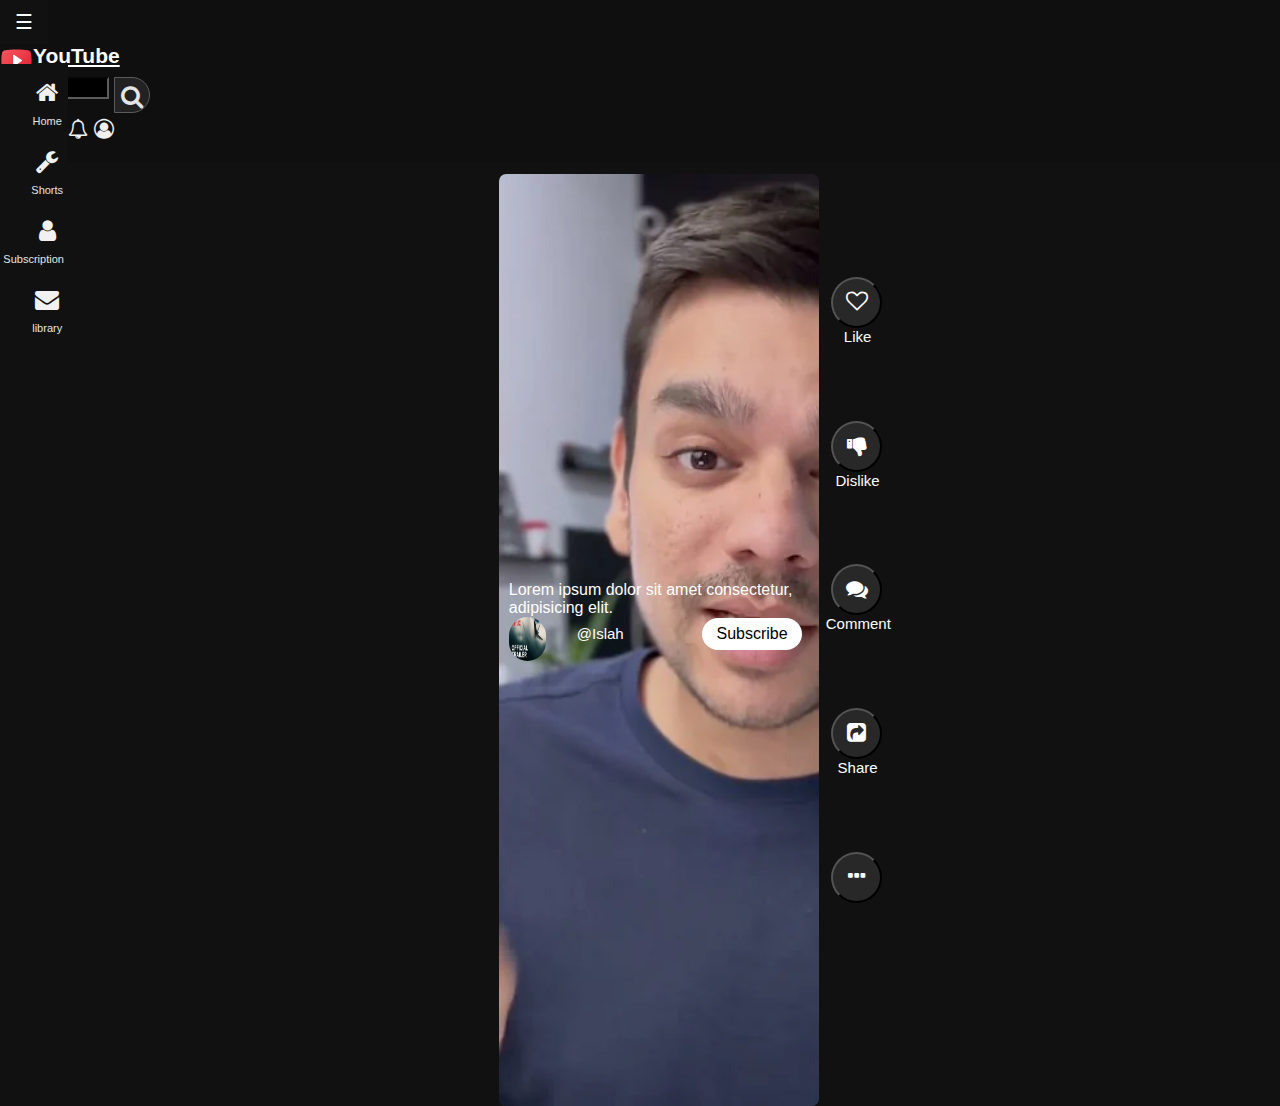
<file: assests/shorts.html>
<!DOCTYPE html>
<html>

<head>
  <meta name="viewport" content="width=device-width, initial-scale=1">

  <!-- Required meta tags -->
  <meta charset="utf-8">
  <meta name="viewport" content="width=device-width, initial-scale=1">

  <!-- Bootstrap CSS -->
  <link href="https://cdn.jsdelivr.net/npm/bootstrap@5.0.2/dist/css/bootstrap.min.css" rel="stylesheet"
    integrity="sha384-EVSTQN3/azprG1Anm3QDgpJLIm9Nao0Yz1ztcQTwFspd3yD65VohhpuuCOmLASjC" crossorigin="anonymous">

  <!-- link css -->
  <link rel="stylesheet" href="./css/style.css">
  <!-- responsive -->
  <link rel="stylesheet" href="./css/responsive.css">

  <!-- font awesome link -->
  <link rel="stylesheet" href="https://cdnjs.cloudflare.com/ajax/libs/font-awesome/4.7.0/css/font-awesome.min.css">






</head>

<body>
  <div class="sticky-top">
  <div class="sidebar">
    <a href="./file.html"><i class="fa fa-fw fa-home"></i> Home</a>
    <a href="#Shorts"><i class="fa fa-fw fa-wrench"></i> Shorts</a>
    <a href="#Subscription" class="subscription"><i class="fa fa-fw fa-user"></i>Subscription</a>
    <a href="#library"><i class="fa fa-fw fa-envelope"></i> library</a>
  </div>

  <nav class="navbar navbar-black bg-black">


    <div class="container-fluid">
      <div id="mySidepanel" class="sidepanel">
        <a href="javascript:void(0)" class="closebtn" onclick="closeNav()">×</a>
        <div class="panel-icn">
          <div class="sub-panel">
            <div class="icn-panel-1">
              <i class="fa fa-home" aria-hidden="true"></i>
            </div>
            <div class="txt-panel-1">
              <a href="#">Home</a>
            </div>
          </div>

          <div class="sub-panel">
            <div class="icn-panel-1">
              <i class="fa fa-play-circle" aria-hidden="true"></i>
            </div>
            <div class="txt-panel-1">
              <a href="#">Shorts</a>
            </div>
          </div>
          <div class="sub-panel">
            <div class="icn-panel-1">
              <i class="fa fa-book" aria-hidden="true" id="book"></i>
            </div>
            <div class="txt-panel-1">
              <a href="#" class="cr">Subscription</a>
            </div>
          </div>

          <div class="bx-1">

          </div>


        </div>
        <div class="panel-icn-2">
          <div class="sub-panel">
            <div class="icn-panel-1">
              <i class="fa fa-clone" aria-hidden="true"></i>
            </div>
            <div class="txt-panel-1">
              <a href="#">Library</a>
            </div>
          </div>
          <div class="sub-panel">
            <div class="icn-panel-1">
              <i class="fa fa-clock-o" aria-hidden="true"></i>
            </div>
            <div class="txt-panel-1">
              <a href="#">History</a>
            </div>
          </div>
          <div class="sub-panel">
            <div class="icn-panel-1">
              <i class="fa fa-bandcamp" aria-hidden="true" id="book"></i>
            </div>
            <div class="txt-panel-1">
              <a href="#" class="cr">Your Video</a>
            </div>
          </div>
          <div class="sub-panel">
            <div class="icn-panel-1">
              <i class="fa fa-laptop" aria-hidden="true" id="book"></i>
            </div>
            <div class="txt-panel-1">
              <a href="#" class="cr">Watch Later</a>
            </div>
          </div>
          <div class="sub-panel">
            <div class="icn-panel-1">
              <i class="fa fa-thumbs-o-up" aria-hidden="true" id="book"></i>
            </div>
            <div class="txt-panel-1">
              <a href="#" class="cr">Liked Videos</a>
            </div>
          </div>
          <div class="sub-panel">
            <div class="icn-panel-1">
              <i class="fa fa-soundcloud" aria-hidden="true" id="book"></i>
            </div>


            <div class="txt-panel-1">
              <a href="#" class="cr"> Sound From Shorts</a>
            </div>
          </div>
          <div class="bx-1">

          </div>
        </div>


        <!-- ss -->

        <div class="panel-icn-3">
          <div class="sub-panel">
            <div class="icn-panel-1">
              <i class="fa fa-free-code-camp" aria-hidden="true"></i>
            </div>
            <div class="txt-panel-1">
              <a href="#">Trend</a>
            </div>
          </div>
          <div class="sub-panel">
            <div class="icn-panel-1">
              <i class="fa fa-music" aria-hidden="true"></i>
            </div>
            <div class="txt-panel-1">
              <a href="#">Music</a>
            </div>
          </div>
          <div class="sub-panel">
            <div class="icn-panel-1">
              <i class="fa fa-gamepad" aria-hidden="true"></i>
            </div>
            <div class="txt-panel-1">
              <a href="#">Game</a>
            </div>
          </div>
          <div class="sub-panel">
            <div class="icn-panel-1">
              <i class="fa fa-file-text-o" aria-hidden="true"></i>
            </div>
            <div class="txt-panel-1">
              <a href="#">News</a>
            </div>
          </div>
          <div class="sub-panel">
            <div class="icn-panel-1">
              <i class="fa fa-trophy" aria-hidden="true"></i>
            </div>
            <div class="txt-panel-1">
              <a href="#">Sport</a>
            </div>
          </div>
          <div class="bx-1">

          </div>


        </div>



        <div class="panel-icn-4">
          <div class="sub-panel">
            <div class="icn-panel-1">
              <i class="fa fa-home" aria-hidden="true"></i>
            </div>
            <div class="txt-panel-1">
              <a href="#">Home</a>
            </div>
          </div>
          <div class="sub-panel">
            <div class="icn-panel-1">
              <i class="fa fa-home" aria-hidden="true"></i>
            </div>
            <div class="txt-panel-1">
              <a href="#">Shorts</a>
            </div>
          </div>
          <div class="sub-panel">
            <div class="icn-panel-1">
              <i class="fa fa-home" aria-hidden="true"></i>
            </div>
            <div class="txt-panel-1">
              <a href="#">Shorts</a>
            </div>
          </div>
          <div class="sub-panel">
            <div class="icn-panel-1">
              <i class="fa fa-home" aria-hidden="true"></i>
            </div>
            <div class="txt-panel-1">
              <a href="#">Home</a>
            </div>
          </div>
          <div class="bx-1">

          </div>


        </div>
        <div class="panel-icn-5">
          <div class="sub-panel">
            <div class="icn-panel-1">
              <i class="fa fa-cog" aria-hidden="true"></i>
            </div>
            <div class="txt-panel-1">
              <a href="#">Setting</a>
            </div>
          </div>
          <div class="sub-panel">
            <div class="icn-panel-1">
              <i class="fa fa-flag-o" aria-hidden="true" id="book"></i>
            </div>
            <div class="txt-panel-1">
              <a href="#" class="cr">Repost history</a>
            </div>
          </div>
          <div class="sub-panel">
            <div class="icn-panel-1">
              <i class="fa fa-question-circle" aria-hidden="true"></i>
            </div>
            <div class="txt-panel-1">
              <a href="#">Help</a>
            </div>
          </div>
          <div class="sub-panel">
            <div class="icn-panel-1">
              <i class="fa fa-commenting-o" aria-hidden="true" id="book"></i>
            </div>
            <div class="txt-panel-1">
              <a href="#" class="cr">Send feedback</a>
            </div>
          </div>
          <div class="bx-1">

          </div>


        </div>


        <div class="side-para">
          <p class="s-1">Lorem ipsum, dolor sit amet consectetur adipisicing youtube creator.</p>
          <p class="s-2">Lorem ipsum dolor sit amet, consectetur adipisicing elit. Maiores, modi sequi?</p>
        </div>


        <!-- </div> -->
      </div>


      <button class="openbtn" onclick="openNav()">☰ </button>


      <script>
        function openNav() {
          document.getElementById("mySidepanel").style.width = "250px";
        }

        function closeNav() {
          document.getElementById("mySidepanel").style.width = "0";
        }
      </script>
      <a class="navbar-brand" href="./file.html">
        <img src="./images/icons8-youtube.svg" alt="" width="35" height="33" class="d-inline-block align-text-top">
        <span>YouTube</span>
      </a>
      <div class="bx">
        <div class="forem">
          <form class="d-flex">
            <input class="form-control me-2" type="search" placeholder="Search" aria-label="Search">
            <!-- <button class="btn btn-outline-success" type="submit">Search</button> -->
          </form>
        </div>
        <div class="u-icn">
          <i class="fa fa-search" aria-hidden="true" id="yt-icn"></i>


        </div>


      </div>

      <div class="tube-icn">
        <div class="mic-icn">
          <i class="fa fa-microphone" aria-hidden="true"></i>
        </div>

        <div class="three-icn">

          <i class="fa fa-video-camera" aria-hidden="true"></i>
          <i class="fa fa-bell-o" aria-hidden="true"></i>
          <i class="fa fa-user-circle-o" aria-hidden="true"></i>
        </div>
      </div>



    </div>

  </nav>
</div>
<div class="m1-row">
<div class="st-bg">

  <div class="all">
    <p class="shrt-p">
      Lorem ipsum dolor sit amet consectetur, adipisicing elit.
    </p>
    <div class="main-at">
    <div class="shrt-pic">
      <img src="./images/hq720 (1).webp" alt="">
    </div>
    <div class="at-p">
      @Islah     </div>
    <div class="sb-btn">
      <button class="sb-01-btn">Subscribe</button>
    </div>
  </div>
</div>
</div>
<div class="five-btn">

  <div class="b-icn">
  <button class="f-btn"><i class="fa fa-heart-o" aria-hidden="true"></i></button>
  <p class="heart">Like</p>
</div>
<div class="b-icn">
  <button class="f-btn"><i class="fa fa-thumbs-down" aria-hidden="true"></i></button>
  <p class="heart">Dislike</p>
</div>
  <div class="b-icn">
  <button class="f-btn"> <i class="fa fa-comments" aria-hidden="true"></i>  </button>
  <p class="hrt">  Comment </p>
</div>
  <div class="b-icn">
  <button class="f-btn"> <i class="fa fa-share-square" aria-hidden="true"></i> </button>
  <p class="heart">Share</p>
</div>
  <div class="b-icn">

  <button class="f-btn"> <i class="fa fa-ellipsis-h" aria-hidden="true"></i> </button>
</div>
  
</div>
</div>



    <!-- Optional JavaScript; choose one of the two! -->

    <!-- Option 1: Bootstrap Bundle with Popper -->
    <script src="https://cdn.jsdelivr.net/npm/bootstrap@5.0.2/dist/js/bootstrap.bundle.min.js"
      integrity="sha384-MrcW6ZMFYlzcLA8Nl+NtUVF0sA7MsXsP1UyJoMp4YLEuNSfAP+JcXn/tWtIaxVXM"
      crossorigin="anonymous"></script>

    <!-- Option 2: Separate Popper and Bootstrap JS -->
    <!--
    <script src="https://cdn.jsdelivr.net/npm/@popperjs/core@2.9.2/dist/umd/popper.min.js" integrity="sha384-IQsoLXl5PILFhosVNubq5LC7Qb9DXgDA9i+tQ8Zj3iwWAwPtgFTxbJ8NT4GN1R8p" crossorigin="anonymous"></script>
    <script src="https://cdn.jsdelivr.net/npm/bootstrap@5.0.2/dist/js/bootstrap.min.js" integrity="sha384-cVKIPhGWiC2Al4u+LWgxfKTRIcfu0JTxR+EQDz/bgldoEyl4H0zUF0QKbrJ0EcQF" crossorigin="anonymous"></script>
    -->

</body>

</html>
</file>
<file: assests/css/style.css>
*{
    padding: 0;
    margin: 0;
}
body {
  font-family:sans-serif;
  background-color: #111111;
}

.sidepanel  {
  width: 0;
  position: fixed;
  z-index: 1;
  height: 250px;
  top: 0;
  left: 0;
  background-color: #111;
  overflow-x: hidden;
  transition: 0.5s;
  padding-top: 60px;
}


/* sidepanel */
div#mySidepanel {
  height: 48vw;
}

.sidepanel a {
  text-decoration: none;
  font-size: 17px;
  font-weight: 500;
  color: white;
  display: block;
  transition: 0.3s;
}
.icn-panel-1 i{
  /* background-color: #E5E5E5; */
  font-size: 22px;
  color: #F1F1F1;
}

/* ss */

.panel-icn-2 {
  margin-top: 7%;
}
.panel-icn-3 {
  margin-top: 7%;
}
.panel-icn-4 {
  margin-top: 7%;
}
.panel-icn-5 {
  margin-top: 7%;
}

i#book {
  margin-left: 37%;
  font-size: 20px;
}
a.cr {
  margin-left: 34%;
  font-size: 17px;
  width: 178%;
}
.sub-panel{
  padding: 4px 8px 4px 32px;
  width: 92% !important;
  display: flex;
  /* background-color: antiquewhite; */
  justify-content: space-around;
  margin-left: 3% !important;
  padding-left: 1%;
  
}

.sub-panel:hover{
  border: 1px solid #222222;
  background-color: #222222;
    border-radius: 0.5rem;
}

.txt-panel-1 {
  margin-right: 40%;
  padding-top: 1%;
}
.sidepanel a:hover {
  color: #f1f1f1;
}
.side-para {
  margin-top: 7% !important;
  width: 84% !important;
  margin: auto ;
}
p.s-1 {
  color: #828282;
  font-size: 14px;
  font-weight: 400;
}
p.s-2 {
  color: #828282;
  font-size: 14px;
  font-weight: 400;
}

.sidepanel .closebtn {
  position: absolute;
  top: 0;
  right: 25px;
  font-size: 36px;
}

/* boder */
.bx-1 {
  border-bottom: 2px solid;
  margin-top: 7%;
}

.openbtn {
  font-size: 20px;
  cursor: pointer;
  background-color: #111;
  color: white;
  padding: 10px 15px;
  border: none;
}

.openbtn:hover {
    background-color: #444;
    border-radius: 2rem;

}

nav.navbar.navbar-black.bg-black {
    background-color: #0F0F0F;
    width: 100% !important;
    display: flex;
    flex-wrap: nowrap;
}
a.navbar-brand {
    width: 29% !important;
    color: white;
    font-size: 21px;
    font-weight: 600;
    width: 94%;
    color: white;
    font-size: 21px;
    font-weight: 600;
    /* background-color: antiquewhite; */
    margin-top: 0%;
    display: flex;
}
form.d-flex {
    width: 237% !important;
    margin-left: 0%;
    border-radius: 123px !important;
}

.u-icn {
    margin-left: 49%;
    background-color: #222222;
    border: 1px solid #5B5B5B;
    padding-left: 4%;
    padding-right: 4%;
    border-top-right-radius: 30px;
    border-bottom-right-radius: 30px;
    padding-bottom: 3px;
    padding-top: 1px;
}
i#yt-icn {
    /* background-color: aqua; */
    font-size: 24px;
    padding-top: 5px;
    color: #E5E5E5;
    
}

.bx {
    width: 73%;
    /* margin-right: 27%; */
    /* border: 1px solid gold; */
    border-radius: 2rem;
    padding-top: 0.2%;
    padding-bottom: 0.2%;
    display: flex;
}

input.form-control.me-2 {
    border-top-left-radius: 30px;
    border-bottom-left-radius: 30px;
    background-color: black;
    border-color: #5B5B5B;
    width: 114%;
    border-top-right-radius: 0;
    border-bottom-right-radius: 0;
    color: white;
    padding-top: 1.4%;
    padding-bottom: 1.4%;
}
input.form-control.me-2:focus{
    box-shadow: none !important;
}

.tube-icn {
  width:40%;
  display: flex;
  /* background-color: aqua; */
  justify-content: space-between;
  margin-top: 3px;
}

.mic-icn {
  border: 1px solid;
  padding-left: 5%;
  padding-right: 5%;
  padding-top: 3%;
  padding-bottom: 3%;
  border-radius: 2rem;
  border: transparent;
  background-color: #222222;
}
.mic-icn i{
  /* background-color: #E5E5E5; */
  font-size: 17px;
  color: #F1F1F1;
}
.mic-icn:hover{
  cursor: pointer;
}
.mic-icn:hover{
  background-color: #282828;
}
.three-icn i{
  /* background-color: #E5E5E5; */
  font-size: 24px;
}
.three-icn {
  width: 48%;
    display: flex;
    justify-content: space-around;
    margin-top: 0.3%;
    margin-right: 5%;
}
.three-icn i{
  color: #F1F1F1;
  font-size: 20px;
  padding-left: 8%;
    padding-top: 6%;
}

.three-icn i:hover{

border: 1px solid;
  padding-left: 8%; 
   padding-right: 8%;
  /* padding-top: 8%;
  padding-bottom: 8%; */
  border-radius: 2rem;
  border: transparent;
  background-color: #282828;
  width: 28%;
  height: 3.3vw;
}
i.fa.fa-video-camera {

  height: 3.3vw;
  padding-left: 8%; 
  padding-right: 8%;
}
i.fa.fa-bell-o{

  height: 3.3vw;
  padding-left: 8%; 
  padding-right: 8%;

}

i.fa.fa-user-circle-o{
  height: 3.3vw;
  padding-left: 8%; 
  padding-right: 8%;

}


.three-icn i:hover{
  cursor: pointer;
}

.sidebar {
  height: 100%;
  width: 160px;
  position: fixed;
  z-index: 1;
  top: 0;
  left: 0;
  background-color: #111;
  overflow-x: hidden;
  padding-top: 16px;
}

.sidebar a {
  padding: 6px 8px 6px 16px;
  text-decoration: none;
  font-size: 20px;
  color: #818181;
  display: block;
}

.sidebar a:hover {
  color: #f1f1f1;
}

.main {
  margin-left: 160px; /* Same as the width of the sidenav */
  padding: 0px 10px;
}

@media screen and (max-height: 450px) {
  .sidebar {padding-top: 15px;}
  .sidebar a {font-size: 18px;}
}

.sidebar {
  margin-top: 5%;
  width: 5.3%;
  height: 45vw;
  padding-top: 0%;
}
.sidebar a{

  font-size: 11px;
  font-weight: 400;
  width: 92%;
  text-align: center;
  color: #E5E5E5;
  /* line-height: 10px; */
}
.sidebar a:hover{
  /* border: 1px solid; */
    /* padding-left: 5%;
    padding-right: 5%;
    padding-top: 3%;
    padding-bottom: 3%; */
    border-radius: 0.50rem;
    border: transparent;
    background-color: #222222;
    /* height: 6vw;
    width: 90%; */
    /* margin: auto; */
}

.sidebar i{
/* line-height: 30px; */
  font-size: 24px;

}
.sidebar a i{
  line-height: 45px;
  color: #F1F1F1;
}

a.subscription {
  margin-left: -20%;
}
i.fa.fa-fw.fa-user {
  margin-left: 45%;
}

.horizontal-btn {
  width: 84%;
  margin: auto;
  display: flex;
  justify-content: space-between;
}
.arr-left{
  padding-top: 0.6%;
  padding-bottom: 0.6%;
  padding-left: 2%;
  padding-right: 2%;
}
.arr-left:hover {
  cursor: pointer;
}
.arr-left:hover {
 
 
  border-radius: 2rem;
  border: transparent;
  background-color: #282828;
   border: 1px solid;
   
 border-radius: 2rem;
 padding-top: 0.6%;
    padding-bottom: 0.6%;
    padding-left: 2%;
    padding-right: 2%;
}
i.fa.fa-angle-left{
color: #F1F1F1;
  /* padding-left: 25%; */
  font-size: 24px;
  margin-left: -3vh;

}
.arr-right{
  padding-top: 0.6%;
  padding-bottom: 0.6%;
  padding-left: 2%;
  padding-right: 1%;
}
.arr-left:hover {
  cursor: pointer;
}
.arr-right:hover {
 
 
  border-radius: 2rem;
  border: transparent;
  background-color: #282828;
   border: 1px solid;
   
 border-radius: 2rem;
 padding-top: 0.6%;
    padding-bottom: 0.6%;
    padding-left: 2%;
    padding-right: 1%;
    /* margin-left: -37%; */
}
i.fa.fa-angle-right{
color: #F1F1F1;
  /* padding-left: 25%; */
  font-size: 24px;
  margin-left: -37%;


}

.horizontal-btn {
  width: 92%;
  margin: auto;
  display: flex;
  justify-content: space-between;
  margin-left: 5.4%;
  /* margin-top: 1%; */
}

.numb-btn {
  margin-top: 0.3%;
}
button.h {
  font-size: 14px;
  font-weight: 500;
  color: white;
  background-color: #282828;
  border-radius: 0.50rem;
    width: 5.3vw;
    padding-top: 8%;
    padding-bottom: 8%;
    transition: 0.7s all;
}

button.h:hover{

background-color: #898989;  
}

.horizontal-cards {
  width: 92%;
    margin: auto;
    display: flex;
    justify-content: space-between;
    margin-left: 6%;
    margin-top: 2.2%;
}

.crds{
  width: 30%;
}
.cd{
  width: 94%;
  /* animation-name: grow-up;
  animation-duration: 1s;
  animation-direction: alternate;
  animation-iteration-count: infinite;
  animation-timing-function: ease; */
  transition: 0.5s all;
  transition-delay: 1s;
}

.cd:hover{
  transform: scale(1.2);
  border: 1px solid #222222;
  border-radius: 1rem;
  background-color: #222222;
  /* height: 10vw; */
}

.cd img{
  width: 100%;
  height: 12vw;
  border-radius: 1rem;
}

.small {
  display: flex;
  width: 100%;
  margin-top: 3%;
}

.pic{
  width: 25%;
}
.pic img{
  width: 100%;
  height: 3vw;
    border-radius: 2rem;
}
.p {
  font-size: 13px;
  font-weight: 600;
  color: white;
  margin-left: 7%;
}.p-2 {
  font-size: 12px;
  font-weight: 400;
  color: #898989;
  margin-left: 3%;
}


.line-b {
  border-bottom: 4px solid;
  margin-top: 3%;
}

.shorts{
  width: 93%;
    margin: auto;
    display: flex;
    justify-content: space-between;
    margin-left: 6%;
    margin-top: 2.2%;
}

.s-pic{
  width: 15.6%;
}
.s-pic img{
  width: 100%;
  height: 26vw;
  border-radius: 1rem;
}

p.short-p {
  width: 83%;
  font-size: 14px;
  font-weight: 500;
  color: white;
  margin-bottom: 1%;
}
p.short-p-2 {
  color: #898989;
  font-size: 14px;
}
.text-sp {
  margin-top: 6%;
}
.h-ocn {
  width: 89%;
  margin: auto;
  display: flex;
  justify-content: space-between;
  margin-left: 8%;
  margin-top: 2%;
}
h3.sht {
  color: white;
  font-size: 22px;
  font-weight: 400;
}
.cross {
  /* border-radius: 2rem;
  border: transparent;
  background-color: #282828;
  border: 1px solid;
  border-radius: 2rem; */
  padding-top: 0.4%;
  padding-bottom: 0.4%;
  padding-left: 1%;
  padding-right: 1%;
  /* margin-left: -37%; */
}

.cross:hover{
  cursor: pointer;
}
.cross:hover {
  border-radius: 2rem;
  border: transparent;
  background-color: #282828;
  border: 1px solid;
  border-radius: 2rem;
  padding-top: 0.4%;
  padding-bottom: 0.4%;
  padding-left: 1%;
  padding-right: 1%;
  /* margin-left: -37%; */
}
i.fa.fa-times {
  color: white;
}
.line-b-2 {
  border-bottom: 4px solid;
  margin-top: 3%;
}



/* page-2 */
.video {
  width: 90%;
  margin: auto;
  display: flex;
  justify-content: space-between;
}
.v-pic{
  width: 62%;
}
.v-pic img{
  width: 100%;
    height: 30vw;
    object-fit: cover;
}

.n-btn {
  display: flex;
  width: 87%;
  justify-content: space-between;
  margin-right: 11%;
}

.crds-0{
  width: 100%;
  margin-top: 2%;
}
.cd-00{
  display: flex;
  width: 100%;
}
.cd-00 img{
  width: 100%;
  border-radius: 0.75rem;
  height: 8.5vw;
}
.flex{
  /* display: flex; */
}
.row {
  display: grid;
  width: 38%;
    margin-bottom: 0%;
}
.pic-text-02 {
  /* background-color: antiquewhite; */
  width: 183%;
  margin-left: 2%;
  margin-top: 2%;
}
.p-02 {
  font-size: 13px;
  font-weight: 600;
  color: white;
}
.p-002 {
  font-size: 14px;
  font-weight: 400;
  color: #898989;
  margin-top: 3%;
}
.m-01 {
  display: flex;
  margin-top: 2%;
}
.m-1 {
  display: flex;
  width: 40%;
  justify-content: space-between;
}
.sm-pic{
  width: 14%;
}
.sm-pic img {
  width: 100%;
  height: 3vw;
  border-radius: 2rem;
}
p.name {
  font-size: 17px;
  font-weight: 400;
  color: white;
}
p.s-cciber {
  font-size: 14px;
  font-weight: 400;
  color: #898989;
}
.v-p {
  font-size: 20px;
  font-weight: 400;
  color: white;
  margin-top: 2%;
}

p.name {
  margin-bottom: -2%;
}

button.sub-0-btn {
  font-size: 16px;
  font-weight: 500;
  color: black;
  background-color: white;
  border-radius: 2rem;
  width: 5.3vw;
  padding-top: 10%;
  padding-bottom: 10%;
  transition: 0.7s all;
  width: 150%;
  transition: 0.7s all;
}

.three-btn {
  margin-left: 20%;
  margin-top: 0.6%;
}

i.fa.fa-thumbs-o-up {
  font-size: 15px;
  
  padding-right: 10%;
}
i.fa.fa-thumbs-o-down {
  border-left: 2px solid;
  padding-left: 8%;
  padding-left: 14%;
  font-size: 15px;
  padding-top: 3%;
}

i.fa.fa-share {
  font-size: 15px;
  margin-right: 9%;
}
button.like{
  font-size: 13px;
  font-weight: 500;
  color: white;
  background-color: #282828;
  border-radius: 2rem;
  width: 9vw;
  padding-top: 3%;
  padding-bottom: 3%;
  transition: 0.7s all;

}
button.dislike{
  font-size: 15px;
  font-weight: 500;
  color: white;
  background-color: #282828;
  border-radius: 2rem;
  width: 7vw;
  padding-top: 3%;
  padding-bottom: 3%;
  transition: 0.7s all;

}
button.o{
  font-size: 16px;
  font-weight: 500;
  color: white;
  background-color: #282828;
  border-radius: 2rem;
  width: 7vh;
  padding-top: 3%;
  padding-bottom: 3%;
  /* transition: 0.7s all; */

}


.discription {
  border: 1px solid;
  width: 53%;
  margin: auto;
  margin-left: 5%;
  border-radius: 0.75rem;
  background-color: #272727;
  padding: 2% 17% 3% 2%;
  margin-top: -55vw;
}
p.d1-p {
  font-size: 15px;
  font-weight: 500;
  color: white;
}
p.d2-p {
  color: white;
  font-size: 15px;
  font-weight: 500;
}

.card-body {
  width: 48vw;
  background-color: #272727;
  color: white;
  font-size: 15px;
  font-weight: 400;
  border-color: #272727;
  margin-left: -2%;
    
}

div#multiCollapseExample1 {
  margin-top: -6%;
}
.btn-primary {
  color: #fff;
  background-color: #272727;
  /* border-color: n; */
  border: none;
  margin-left: -2%;
  font-size: 15px;
    font-weight: 500;
    margin-top: -6%;

}
.btn-primary:focus{
  box-shadow: none !important;
  background-color: #272727!important;
}
.btn-primary:hover{
  /* box-shadow: none !important; */
  background-color: #272727 !important;
}

.comment {
  display: flex;
  width: 99%;
  justify-content: space-between;
  margin: auto;
  margin-top: 5%;
  margin-left: 5%;
}
.comnt{
  width: 4%;
}
.comnt img{
  width: 100%;
  height: 4vw;
    border-radius: 2rem;
}
.cmnt-txt {
  width: 85%;
  margin: auto;
  margin-left: 2%;
}

h4.cmnt-hdr {
  font-size: 17px;
  font-weight: 500;
  display: flex;
  color: white;
}
p.week {
  font-size: 14px;
  font-weight: 400;
  margin-left: 1%;
}
p.cmnt-p {
  font-size: 15px;
  font-weight: 400;
  width: 98%;
  margin-top: -1%;
  color: white;
}


.reply {
  width: 40%;
  /* margin: auto; */
  /* background-color: aliceblue; */
  /* margin-left: -15%; */
  display: flex;
  margin-top: -1%;
}
.reply i{
  /* background-color: #5B5B5B; */
  color: white;
}

i.fa.fa-thumbs-o-up {
  /* background-color: aqua; */
  padding-left: 3.3%;
  padding-top: 2.3%;
  width: 15%;
  border-radius: 1rem;
}
i.fa.fa-thumbs-o-up:hover{
  background-color: #272727;
  padding-left: 3.3%;
  padding-top: 2.3%;
  width: 15%;
  border-radius: 1rem;

}
i#down{
  padding-left: 3.3%;
  padding-top: 2.3%;
  width: 15%;
  border-radius: 1rem;
}
i#down:hover {
  padding-left: 3.3%;
  padding-top: 2.3%;
  width: 15%;
  border-radius: 1rem;
  background-color: #272727;
}

button.rep {
  margin-left: 4%;
  width: 26%;
  border-radius: 1rem;
  font-size: 15px;
  height: 2.7vw;
  color: white;
  background-color: black;
}
button.rep:hover{
  width: 26%;
  border-radius: 1rem;
  background-color: #272727;
  height: 2.7vw;

}
.m1-row {
  display: flex;
}
.main-at {
  display: flex;
  width: 88%;
  justify-content: space-between;
}

.st-bg{
   background-image: url(../images/hq720_2\ \(5\).webp);
   background-size: cover;
   width: 25%;
   height: 41vw;
   margin: auto;
   background-repeat: no-repeat;
   margin-top: 1%;
   border-radius: 0.45rem;
   padding-top: 31.8%;
   margin-left: 39%;
}

.all {
  width: 94%;
  margin: auto;
}

p.shrt-p {
  font-size: 16px;
  font-weight: 400;
  color: white;
}

.shrt-pic{
  width: 14%;
}
.shrt-pic img{
  width: 100%;
    border-radius: 2rem;
    height: 3.4vw;

}
.sb-btn {
  margin-top: 0.3%;
}
.at-p {
  margin-right: 18%;
  margin-top: 3%;
  font-size: 15px;
  font-weight: 500;
  color: white;
}

button.sb-01-btn {
  font-size: 16px;
  font-weight: 500;
  color: black;
  background-color: white;
  border-radius: 2rem;
  width: 5.3vw;
  padding-top: 10%;
  padding-bottom: 10%;
  transition: 0.7s all;
  width: 140%;
  transition: 0.7s all;
  border:transparent;
}

.five-btn {
  margin-right: 30%;
  display: grid;
  padding-bottom: 10%;
    padding-top: 9%;
}

button.f-btn {
  font-size: 22px;
  font-weight: 500;
  color: white;
  background-color: #282828;
  border-radius: 2rem;
  width: 4vw;
  height: 4vw;
  /* padding-top: 3%;
  padding-bottom: 3%; */
  transition: 0.7s all;
  margin-bottom: 0vw;
}
button.f-btn:hover{
  background-color: #898989;
}

p.heart {
  text-align: center;
    width: 82%;
    font-size: 15px;
    font-weight: 400;
    color: white;
}
p.hrt {
  font-size: 15px;
    font-weight: 400;
    color: white;
  /* text-align: center; */
  width: 105%;
  /* background: cadetblue; */
  margin-left: -8%;
}
</file>
<file: assests/css/responsive.css>
@media (max-width:1024px) {

    .sidebar {
        
        width: 6%;
        
        padding-left: 0.4%;
    }
    .sidebar a {
        font-size: 9px;
    }

    .sidebar a i {

        font-size: 21px;
    }
        
    .bx {
        width: 68%;
    }
    input.form-control.me-2 {
       
        padding-top: 2%;
        padding-bottom: 2%;
    }

    .mic-icn {
        
        padding-left: 5%;
        padding-right: 5%;
        padding-top: 3%;
        padding-bottom: 3%;
        margin-left: 3%;
    }
        .mic-icn i {
            /* background-color: #E5E5E5; */
            font-size: 20px;
        
        }
        button.h {
            font-size: 12px;
            
        }
        .horizontal-cards {
            flex-wrap: wrap;
            width: 88%;
            margin-left: 8%;
        }
        .crds {
            width: 33%;
        }
        .cd {
            width: 96.4%;
        }
        .cd img {
            height: 16vw;
        }
    
        .pic img {
            /* width: 100%; */
            /* height: 3vw; */
            /* border-radius: 2rem; */
            /* height: 2vw; */
            height: 4.2vw !important;
        }

        .shorts{
            flex-wrap: wrap;
        }
        .s-pic {
            width: 23.7%;
        }
        .s-pic img {
            height: 34vw;
        }
}
@media (max-width:768px){

    .sidebar {
        width: 8%;
        /* padding-left: 0.4%; */
        padding-top: 2%;
    }
    .sidebar a i {
        font-size: 18px;
    }

    img.d-inline-block.align-text-top {
        width: 24%;
        height: 3.9vw;
    }
    span {
        font-size: 20px;
    }
    input.form-control.me-2 {
        padding-top: 2.2%;
        padding-bottom: 2.2%;
        font-size: 13px;
    }
    .u-icn {
        margin-left: 48%;
        padding-bottom: 0px;
        padding-top: 0px;
    }
    i#yt-icn {
        /* background-color: aqua; */
        font-size: 20px;
    }.mic-icn {
        padding-left: 6%;
        padding-right: 6%;
    }
    .mic-icn i {
        /* background-color: #E5E5E5; */
        font-size: 18px;
    }
    .three-icn i {
    
        font-size: 17px;
        
        padding-top: 9%;
    }
    i.fa.fa-angle-left {
        /* color: #F1F1F1; */
        /* padding-left: 25%; */
        font-size: 20px;
        margin-left: 0vh;
    }
    i.fa.fa-angle-right {
        /* color: #F1F1F1; */
        /* padding-left: 25%; */
        font-size: 20px;
    }
    .horizontal-btn {
      width: 84%;
      margin: auto;
        flex-wrap: wrap;
    }   
.numb-btn {
    width: 9%;
}
button.h {
    font-size: 12px;
    width: 7vw;
}
.horizontal-cards {
    /* flex-wrap: wrap; */
    width: 86%;
    margin-left: 11%;
}
.cd img {
    /* height: 16vw; */
    border-radius: 0.5rem;
}
.p-2 {
    font-size: 11px;
}
.p {
    font-size: 11px;
    font-weight: 400;}
    .pic img {
        /* width: 100%; */
        /* height: 3vw; */
        /* border-radius: 2rem; */
        /* height: 2vw; */
        height: 4vw !important;
        /* border-radius: 1rem; */
        border-radius: 1rem !important;
    }
    .s-pic img {
        height: 42vw;
    }
        
    
}
@media (max-width:426px){

    img.d-inline-block.align-text-top {
        width: 33%;
        height: 8vw;
    }

    button.openbtn {
        margin-left: 4%;
    }
    .sidebar {
    
        display: none;
    }
    div#mySidepanel {
  width: 160px ;
    }

    a.navbar-brand{
        margin-left: 1%;
    }
    input.form-control.me-2 {
    
        display: none;
    }
    .u-icn {
        
        border-top-left-radius: 30px;
        border-bottom-left-radius: 30px;
        margin-left: 11vw;
    }
    i#yt-icn {
        /* background-color: aqua; */
        font-size: 21px;
    }
    .mic-icn {
        
        display: none;
    }
    i.fa.fa-bell-o {
    
        display: none;
    }
    .three-icn {
        
        margin-top: -22%;
        
    }
    i.fa.fa-video-camera {
        
        padding-right: 6vw;
    }
        .three-icn i {
            font-size: 22px;
        }
        .horizontal-btn {
            
            flex-wrap: wrap;
        }
        .numb-btn {
            width: 17%;
        }
        button.h {
            
            width: 14vw;
        }
        .horizontal-cards {
            /* flex-wrap: wrap; */
        
            flex-direction: column;
        }
        .cd{
            width: 81vw;
        }
        .cd img{
            width: 100%;
            height: 47vw;
            margin-left: -2%;
        }
        .pic{
            width: 15%;
        }
        .pic img {
            /* width: 100%; */
            /* height: 3vw; */
            /* border-radius: 2rem; */
            /* height: 2vw; */
            height: 8vw !important;}
            .p {
                font-size: 13px;
            }   
            .p-2 {
                font-size: 12px;
            }  
            .shorts {
                flex-wrap: wrap;
                width: 82%;
    /* margin: auto; */
    /* display: flex;
    justify-content: space-between; */
    margin-left: 10%;
            }
            .s-pic {
                width: 48%;
            }
            .s-pic img {
                height: 65vw;
            }    
            p.short-p {
                /* width: 118%; */
            }   
            
}
@media (max-width:376px){
    button.openbtn {
        margin-left: 2%;
    }
    img.d-inline-block.align-text-top {
        width: 38%;
        height: 8vw;
    }
    .u-icn {
        /* border-top-left-radius: 30px;
        border-bottom-left-radius: 30px; */
        margin-left: 12vw;
    }
    .cd {
        width: 83vw;
    }
    .cd img {
        /* width: 100%; */
        height: 45vw;
        margin-left: -3%;
    }
    .p {
        font-size: 14px;
    }
    .pic{
        width: 16%;
    }
    .pic img{
        height: 9vw;
    }
    .s-pic img {
        height: 67vw;
    }
    p.short-p {
        width: 100%;
    }
}
@media (max-width:321px){
    button.openbtn {
        margin-left: -4%;
    }
    img.d-inline-block.align-text-top {
        width: 38%;
        height: 10vw;
        margin-left: -11%;
    }
    .u-icn {
        margin-left: 10vw;
    }
    i#yt-icn {
        /* background-color: aqua; */
        font-size: 19px;
    }
    .three-icn i {
        font-size: 20px;
        margin-top: -1vw;
    }
    .numb-btn {
        width: 18%;
    }
    button.h {
        width: 14vw;
        font-size: 10px;
    }
    .cd img {
        /* width: 100%; */
        height: 44vw;
    }
    .p {
        font-size: 13px;
    }
    .pic{
        width: 20%;
    }
    .pic img{
        height: 11vw !important;
    }
    .s-pic img {
        height: 65vw;
        border-radius: 0.75rem;
    }
    p.short-p {
        font-size: 13px;
    }
}

/* page-2 */


@media (max-width:1024px) {
    .v-pic {
        width: 55%;
        /* margin: auto; */
    }
    .v-pic img {
        /* width: 100%; */
        height: 26vw !important;
  
        margin-left: 1%;
    }
    .v-p {
        font-size: 17px;
        font-weight: 600;
       
    }
    .sm-pic {
        width: 50% ;
    }
   
    .sm-pic img {
        height:4vw !important ;
    }
   .pic-txt {
    width: 30%;
    margin-left: 2.4%;
}
    p.name {
        font-size: 16px;
        /* font-weight: 400;
        color: white; */
    }
    p.s-cciber {
        font-size: 10px;
        /* font-weight: 400; */
        width: 191%;
    }
    button.sub-0-btn {
        font-size: 16px;
      
        margin-left:56%;
        width: 160%;

    }

    .m-01 {
        /* display: flex;
        margin-top: 2%; */
        flex-wrap: nowrap;
        /* width: 100%; */
    }
    .m-1 {
        
        width: 63%;

    }
    .three-btn {
    
        width: 95%;
        /* margin: auto; */
        display: flex;
        justify-content: space-between;
        margin-top: 1%;
    }
    button.like {
        font-size: 16px;
        font-weight: 400;
        padding-top: 1.7%;
        width: 41%;

    
        height: 4vw;
    }
    button.dislike {
      
        width: 8vw;
        height: 4vw;
        /* padding-top: 3%; */
        /* padding-bottom: 3%; */
        padding-top: 1.7%;
    }
    button.o{

    width: 5vh;
    height:3.4vw !important;
    padding-top: 1.7%;
}
.discription {
width: 49% !important;
    margin-top: -59% !important;
}
p.d1-p {
    font-size: 14px;
    width: 137%;

}
.card-body {
    width: 45vw;
  
    font-size: 14px;

}
.comnt {
    width: 4%;
}
.comnt img{
    height: 4vw !important;
}
h4.cmnt-hdr {
    font-size: 16px;
}
p.cmnt-p {
    font-size: 14px;
    width: 52%;
}


p.week {
    font-size: 13px;

    padding-top: 0.4%;
}
.reply {
width: 20%;
    justify-content: space-between;
}
button.rep {
    /* margin-left: 4%; */
    width: 36%;
}
.row {
   
    width: 45%;

}
.cd-00 img {
    /* width: 100%; */
    border-radius: 0.5rem;
}
.p-002 {
    font-size: 12px;
}
    
}
@media (max-width:768px){
    .video {
  
        flex-wrap:wrap;
    }
    .v-pic {
        width: 59%;
        /* margin: auto; */
    }
    .v-pic img {
        width: 119%;
        height: 34vw !important;
        margin-left: 6vw;
        margin-top: 2%;
    }
    .v-p {
        font-size: 15px;
    }
    .pic-txt {
        /* width: 30%; */
        margin-left: -12% !important;
    }
    .sm-pic{
        width: 14% !important;
    }
    .sm-pic img {
        height: 4.4vw !important;

        margin-left: 1% !important;
    }
    button.sub-0-btn {
        /* font-size: 16px; */
        width: 230%;
        /* height: 5.5vw; */
        margin-left: -14%;
    }

    .m-01 {
        flex-wrap: nowrap;
        width: 160%;
    }
    .m-1 {
        width: 72%;
    }
    .three-btn {
        
            /* width: -1%; */
            /* margin: auto; */
            /* display: flex; */
            /* justify-content: space-between; */
            width: 78%;
            margin-left: 28%;
            /* background-color: aliceblue; */
            margin-top: 1.2%;
        }
        
        button.like {

            height: 4.4vw;
        }
        button.dislike {
width: 13vw;
            height: 4.4vw;
        }
        button.o {

            height: 4.8vw;
        }
        .discription {
            width: 85% !important;
            margin-top: -149% !important;
            height: 16vw !important;
        }

        .card-body {
            width: 84.9vw;
            /* font-size: 14px; */
            margin-top: -23%;
            margin-left: -2.4%;
        }
        p.d1-p {
            /* font-size: 14px; */
            width: 114%;
        }

        .m-comnt {
            margin-top: 125%;
        }
        .comnt {
            width: 5%;
        }
        .comnt img {
    height: 4.4vw !important;
    margin-left: 1% !important;
        }
        h4.cmnt-hdr {
            font-size: 14px;
        }
        p.cmnt-p {
            font-size: 13px;
        }
        p.week {
            font-size: 12px;
        }
        button.rep {
            /* margin-left: 4%; */
            width: 42%;
            height: 4vw;
        }
        .row {
            width: 55%;
            margin-top: 26%;
            margin-bottom: 13%;
        }
        
        button.h {
            font-size: 12px;
            width: 7.7vw;
        }
        .cd-00 img {
            /* width: 100%; */
            border-radius: 0.35rem;
            height: 10vw;
        }
        .p-02 {
            font-size: 12px;
            font-weight: 400;
        }
        .p-002 {
            font-size: 11px;
        }
        .crds-0 {
            /* width: 100%;
            margin-top: 2%; */
            /* margin-left: -19vw; */
        }
        .cd-00 {
            display: flex;
            width: 122%;
        }
        .cd-00 img {
            /* width: 100%; */
            /* border-radius: 0.35rem;
            height: 10vw; */
            height: 10vw !important;
        }
            
    }

    @media (max-width:426px) {
        .v-pic {
            width: 93% !important;
            /* margin: auto; */
        }
        .v-pic img {
            width: 100%;
            height: 54vw !important;
            margin-left: 4vw !important;
            /* margin-top: 5%; */
        }
        .v-p {
            /* font-size: 15px; */
            margin-left: 3%;
        }
        /* .v-pic img {
            width: 100%;
            height: 52vw !important;
            margin-left: 2vw;
            margin-top: 5%;
        } */

        .sm-pic {
            width: 17% !important;
        }

        .sm-pic  img{
            height: 10vw !important;
            margin-left: 1% !important;
        }
        .m-01 {
            flex-wrap: wrap;
            width: 86%;
        }
        .m-1 {
            width: 84%;
        }
        button.sub-0-btn {
            /* font-size: 16px; */
            width: 200%;
            /* height: 5.5vw; */
        }
        .three-btn {
            /* margin: auto; */
            /* display: flex; */
            /* justify-content: space-between; */
            width: 100%;
            margin-left: 2%;
            /* background-color: aliceblue; */
            /* margin-top: 1.2%; */
        }


        button.like {
            height: 9vw;
            width: 45%;
        }
        button.dislike {
            width: 23vw;
            height: 9vw;
        }
        button.o {
            height: 8vw !important;
            width: 12%;
        }

        .btn-primary {
            /* margin-left: -3%;
            font-size: 13px; */
            margin-top: -5% !important; 
        }
        .discription {
            width: 75% !important;
            margin-top: -280vw !important;
            /* margin-bottom: 3%; */
            height: 27vw !important;
        }
        .card-body {
            width: 74vw;
            font-size: 10px;
            margin-top: -43%;
            margin-left: -2.4%;
        }
        .btn-primary {
           
            margin-left: -3%;
            font-size: 13px;
           
            margin-top: -14% !important;
        }
        p.d1-p {
            font-size: 10px;
        }

        .flex {
            /* flex-direction: column-reverse; */
            /* display: flex !important; */
            /* flex-direction: column-reverse; */
        }
        .row {
            width: 107%;
            margin-top: 50%;
        }
        button.h {
            font-size: 13px;
            width: 14vw;
        }

        .crds-0 {
            margin-left: -19vw;
        }
        .cd-00 {
            /* display: flex; */
            width: 100%;
        }
        .cd-00 img {
            width: 100%;
            height: 20vw !important;
            margin-left: 23% !important;
        
        }
        .pic-text-02 {
            /* background-color: antiquewhite; */
            width: 324% !important;
            margin-left: 2%;
            margin-top: 6%;
        }
        .p-02 {
            font-size: 13px;
            width: 194% !important;
            margin-top: -8% !important;
            font-weight: 400;
        }
        .p-002 {
            font-size: 11px;
            width: 150%;
        }

        .m-comnt {
            margin-top: 250%;
        }
        .comment {
            margin-left: 7%;
        }
        .comnt {
            width: 9%;
        }
        .comnt img{
            height: 9vw !important;
            /* margin-left: 19%; */
            margin-left: -10% !important;
        }
        .cmnt-txt {
        
            margin-left: 3%;
        }
        h4.cmnt-hdr {
            font-size: 13px;
        }
        p.week {
            font-size: 11px;
        }
        p.cmnt-p {
            font-size: 12px;
            width: 100%;
        }
        .reply {
    width: 40%;
}
        button.rep {
         margin-left: 4%;
         width: 44%;
    height: 7vw;
}
    }
    @media (max-width:376px){
        .btn-primary {
            
            font-size: 12px;
            margin-top: -11% !important;
        }
        .discription {
           
            height: 31vw;
            width: 88%;
        }
        .btn-primary {
            /* font-size: 12px; */
            margin-top: -18% !important;
        }

        .card-body {
            width: 133%;
            font-size: 8px;
            margin-top: -62%;
        }
        button.sub-0-btn {
            /* font-size: 16px; */
            width: 170%;
            /* height: 5.5vw; */
        }
        button.dislike {
         
            font-size: 13px;
            padding-top: 6px;
        }
        p.d1-p {
            font-size: 10px;
        }
        .row {
            width: 111%;
           }
           .numb-btn {
            width: 13%;
        }
        .reply {
          
            width: 56%;
        }
        button.rep {
        
            width: 51%;
            height: 8vw;
        }
}
@media (max-width:321px){

    .discription {
        width: 72% !important;
        margin-top: -352vw !important;
    }
    p.d1-p {
        font-size: 8px;
    }

    .btn-primary {
        font-size: 10px;
        margin-top: -23% !important;
    }

    .card-body {
        width: 132%;
        font-size: 8px;
        margin-top: -63%;
    }
    .v-pic img {
        width: 105%;
        height: 60vw !important;
        margin-left: 0vw !important;
        /* margin-top: 5%; */
    }
    .sm-pic img{
        height: 10vw !important;
    }
    .pic-txt {
        margin-left: 4%;
    }
    p.name {
        font-size: 14px;
    }
    p.s-cciber {
        font-size: 9px;
        /* font-weight: 400; */
    }
    button.sub-0-btn {
        /* font-size: 16px; */
        width: 130%;
        /* height: 5.5vw; */
    }
    button.like {
        height: 10.4vw !important;
        /* width: 45%; */
    }
    button.dislike {
       
        height: 10vw;
    }
    
    .row {
        width: 116%;
    }
    button.h {
        font-size: 11px;
        width: 15vw;
    }
    .cd-00 img {
        height: 24vw !important;
        margin-left: 20% !important;
    }
    .m-comnt {
        margin-top: 303%;
    }
    .comment {
        margin-left: 4%;
    }
    .comnt {
        width: 12% !important;
    }
    .comnt img{
height: 12vw  !important;
    }
    p.cmnt-p {

        margin-top: -7%;
    }
    .reply {
        width: 61%;
    }

}

@media (max-width:1024px) {
    .sidebar {

        padding-top: 2%;
    }
    .m1-row {
        
        width: 100% !important;
        
    }
    .st-bg {

        width: 31%;
        height: 55vw;
       border-radius: 1rem !important;
        margin-left: 38%;
    }
    .five-btn {
        margin-right: 23%;
        margin-top: 7%;
    }
        .all {

            margin-top: 39%;
        }
        button.f-btn {
          
            width: 5vw;
            height: 5vw;
           
        }
    
}
@media (max-width:768px){

    .sidebar a {
        
        padding-bottom: 1%;
    }
    .all {
        margin-top: 33%;
    }
    p.shrt-p {
        font-size: 13px;

    }
    .at-p {
        font-size: 13px;
        /* font-weight: 500; */
        width: 100%;
        margin-left: 5%;
    }
    .shrt-pic img {
        width: 3vw;
        
    }
    .sb-btn {
        margin-top: -1%;
    }
    button.sb-01-btn {
        
        width: 120%;
  
    }
    .five-btn {
        margin-right: 22%;
        margin-top: 2%;
    }
    button.f-btn {
        font-size: 19px;
        
}

p.heart {

    width: 61%;
    font-size: 13px;
    
    /* background-color: antiquewhite; */
}
p.hrt {
    font-size: 13px;
   
    /* background: cadetblue; */
    margin-left: -15%;
}
}
@media (max-width:426px){
    .st-bg {
        width: 63% !important;
        height: 102vw !important; 
        border-radius: 0.75rem !important;
        margin-left: 17%;
    }

    .all {
        margin-top: 74%;
    }
    .five-btn {
        margin-right: 3%;
        margin-top: 9%;
    }
    button.f-btn {
        width: 10vw !important ;
        height: 10vw !important;
    }
    .shrt-pic img {
        width: 8vw !important; 
        height: 8vw !important;
    }
}
@media (max-width:376px){
    .st-bg {
    
        height: 106vw !important;
        width: 62% !important;
    }
}
@media (max-width:321px){
    .st-bg {
        height: 114vw !important;
        width: 67% !important;
        margin-left: 12%;
    }
    .five-btn {
        margin-right: 0%;
    }
    button.f-btn {
        font-size: 18px;
    }
    p.heart {

        font-size: 12px;
        /* background-color: antiquewhite; */
    }
    p.hrt {
        font-size: 12px;
        /* background: cadetblue; */
        margin-left: -18%;
    }
}
</file>
